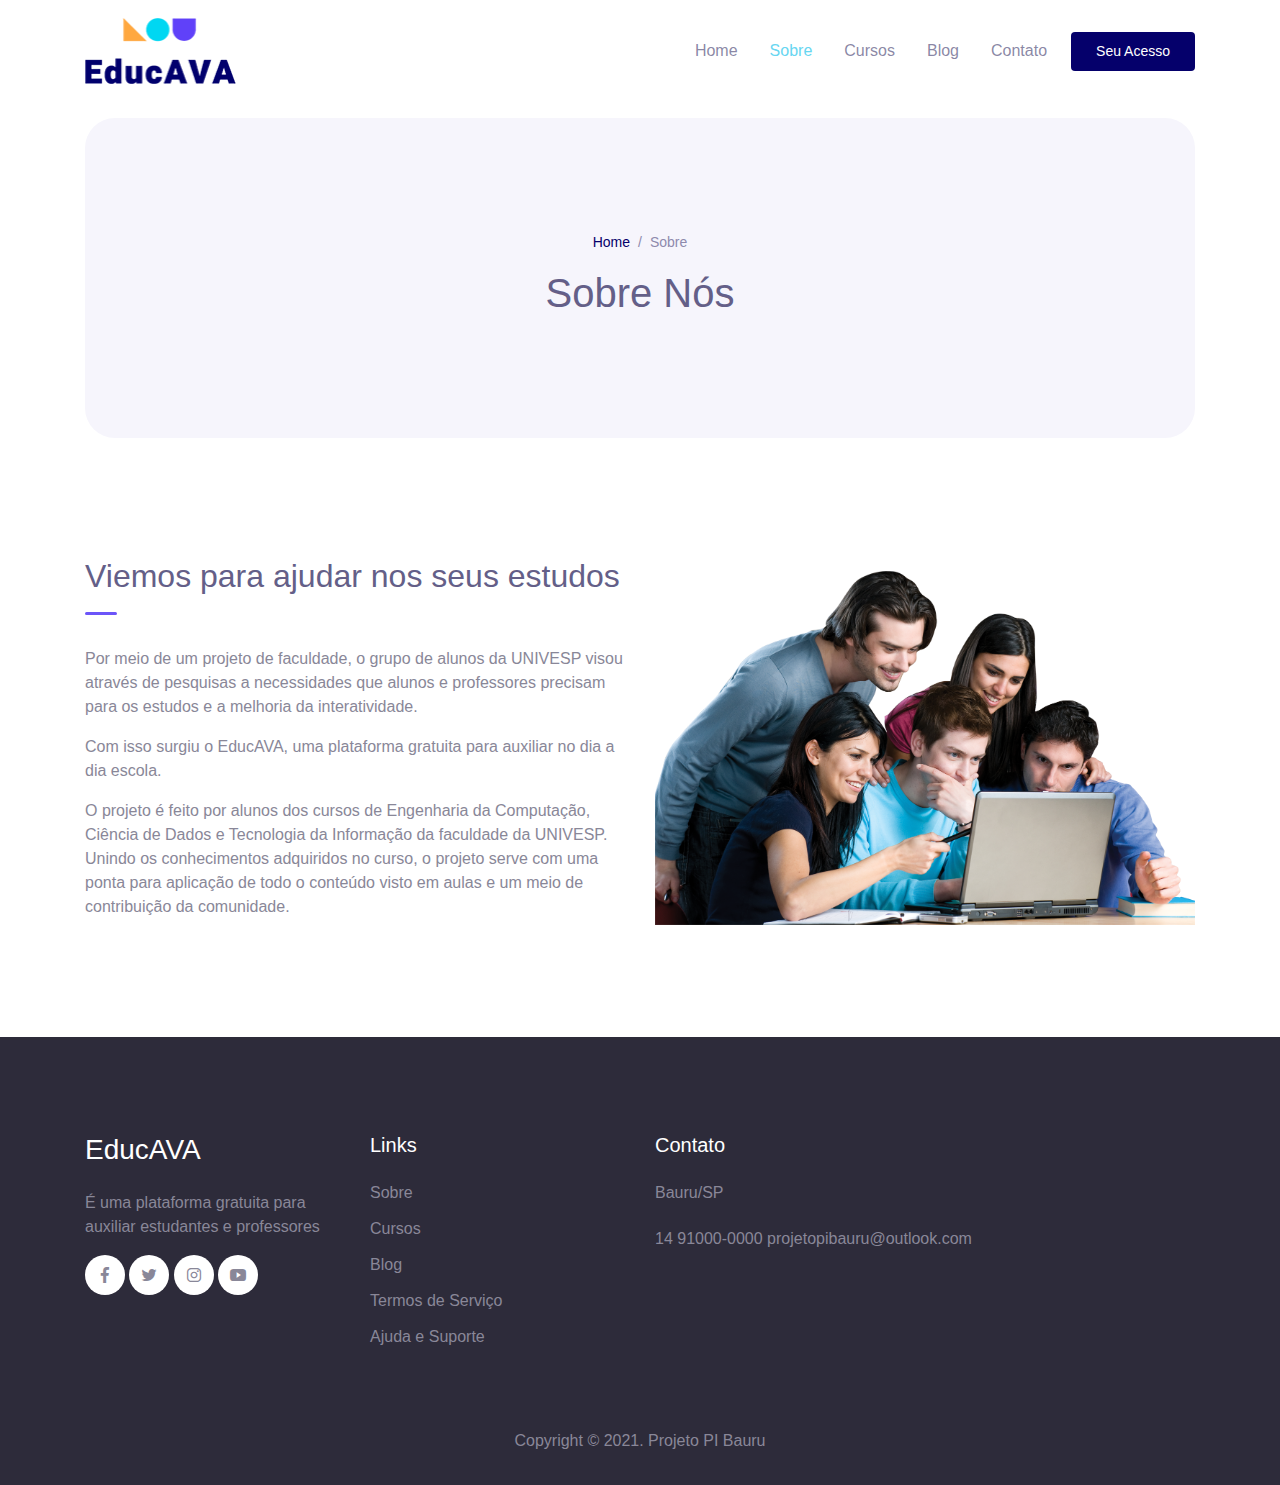
<file: about/about.html>
<!DOCTYPE html>
<html lang="en">
<head>
  <meta charset="UTF-8">
  <meta name="viewport" content="width=device-width, initial-scale=1.0">

  <meta http-equiv="X-UA-Compatible" content="ie=edge">

  <meta name="copyright" content="MACode ID, https://macodeid.com/">

  <title>EducAVA - Sobre Nós</title>

  <link rel="stylesheet" href="../assets/css/maicons.css">

  <link rel="stylesheet" href="../assets/css/bootstrap.css">

  <link rel="stylesheet" href="../assets/vendor/animate/animate.css">

  <link rel="stylesheet" href="../assets/css/theme.css">
</head>
<body>
  
  <!-- Back to top button -->
  <div class="back-to-top"></div>

  <header>
    <nav class="navbar navbar-expand-lg navbar-light bg-white sticky" data-offset="300">
      <div class="container">
        <a href="#" class="navbar-brand"><img src="../assets/img/novas/EducAVA_logo_low.png" alt="" width="151" height="67" class="img-fluid"/><span class="text-primary">&nbsp;</span></a>

        <button class="navbar-toggler" data-toggle="collapse" data-target="#navbarContent" aria-controls="navbarContent" aria-expanded="false" aria-label="Toggle navigation">
          <span class="navbar-toggler-icon"></span>
        </button>

        <div class="navbar-collapse collapsed" id="navbarContent">
          <ul class="navbar-nav ml-auto">
            <li class="nav-item">
              <a class="nav-link" href="../index/index.html">Home</a>
            </li>
            <li class="nav-item active">
              <a class="nav-link" href="../about/about.html">Sobre</a>
            </li>
            <li class="nav-item">
              <a class="nav-link" href="../service/service.html">Cursos</a>
            </li>
            <li class="nav-item">
              <a class="nav-link" href="../blog/blog.html">Blog</a>
            </li>
            <li class="nav-item">
              <a class="nav-link" href="../contact/contact.html">Contato</a>
            </li>
            <li class="nav-item">
              <a class="btn btn-primary ml-lg-2" href="#">Seu Acesso</a>
            </li>
          </ul>
        </div>

      </div>
    </nav>

    <div class="container">
      <div class="page-banner">
        <div class="row justify-content-center align-items-center h-100">
          <div class="col-md-6">
            <nav aria-label="Breadcrumb">
              <ul class="breadcrumb justify-content-center py-0 bg-transparent">
                <li class="breadcrumb-item"><a href="index.html">Home</a></li>
                <li class="breadcrumb-item active">Sobre</li>
              </ul>
            </nav>
            <h1 class="text-center">Sobre Nós</h1>
          </div>
        </div>
      </div>
    </div>
  </header>

  <div class="page-section">
    <div class="container">
      <div class="row align-items-center">
        <div class="col-lg-6 py-3">
          <h2 class="title-section">Viemos para ajudar nos seus estudos</h2>
          <div class="divider"></div>

          <p>Por meio de um projeto de faculdade, o grupo de alunos da UNIVESP visou através de pesquisas a necessidades que alunos e professores precisam para os estudos e a melhoria da interatividade.</p>
          <p>Com isso surgiu o EducAVA, uma plataforma gratuita para auxiliar no dia a dia escola.</p>
          <p>O projeto é feito por alunos dos cursos de Engenharia da Computação, Ciência de Dados e Tecnologia da Informação da faculdade da UNIVESP. Unindo os conhecimentos adquiridos no curso, o projeto serve com uma ponta para aplicação de todo o conteúdo visto em aulas e um meio de contribuição da comunidade.&nbsp;</p>
        </div>
        <div class="col-lg-6 py-3">
          <div class="img-fluid py-3 text-center">
            <img src="../assets/img/novas/estudantes2.png" alt="" class="img-fluid">
          </div>
        </div>
      </div>
    </div>
  </div>
<!-- .page-section --> <script src="../assets/js/jquery-3.5.1.min.js"></script>

<script src="../assets/js/bootstrap.bundle.min.js"></script>

<script src="../assets/js/google-maps.js"></script>

<script src="../assets/vendor/wow/wow.min.js"></script>

<script src="../assets/js/theme.js"></script>

<footer class="page-footer bg-image">
  <div class="container">
    <div class="row mb-5">
      <div class="col-lg-3 py-3">
        <h3>EducAVA</h3>
        <p>É uma plataforma gratuita para auxiliar estudantes e professores</p>
        <div class="social-media-button"> <a href="#"><span class="mai-logo-facebook-f"></span></a> <a href="#"><span class="mai-logo-twitter"></span></a> <a href="#"><span class="mai-logo-instagram"></span></a> <a href="#"><span class="mai-logo-youtube"></span></a> </div>
      </div>
      <div class="col-lg-3 py-3">
        <h5>Links</h5>
        <ul class="footer-menu">
          <li><a href="#">Sobre</a></li>
          <li><a href="#">Cursos</a></li>
          <li><a href="#">Blog&nbsp;</a></li>
          <li><a href="#">Termos de Serviço</a></li>
          <li><a href="#">Ajuda e Suporte</a></li>
        </ul>
      </div>
      <div class="py-3 col-lg-6">
        <h5>Contato</h5>
        <p>Bauru/SP&nbsp;</p>
        <a href="#" class="footer-link">14 91000-0000</a> <a href="#" class="footer-link">projetopibauru@outlook.com</a> </div>
    </div>
    <p class="text-center" id="copyright2">Copyright &copy; 2021. Projeto PI Bauru</p>
  </div>
</footer>
</body>
</html>
</file>
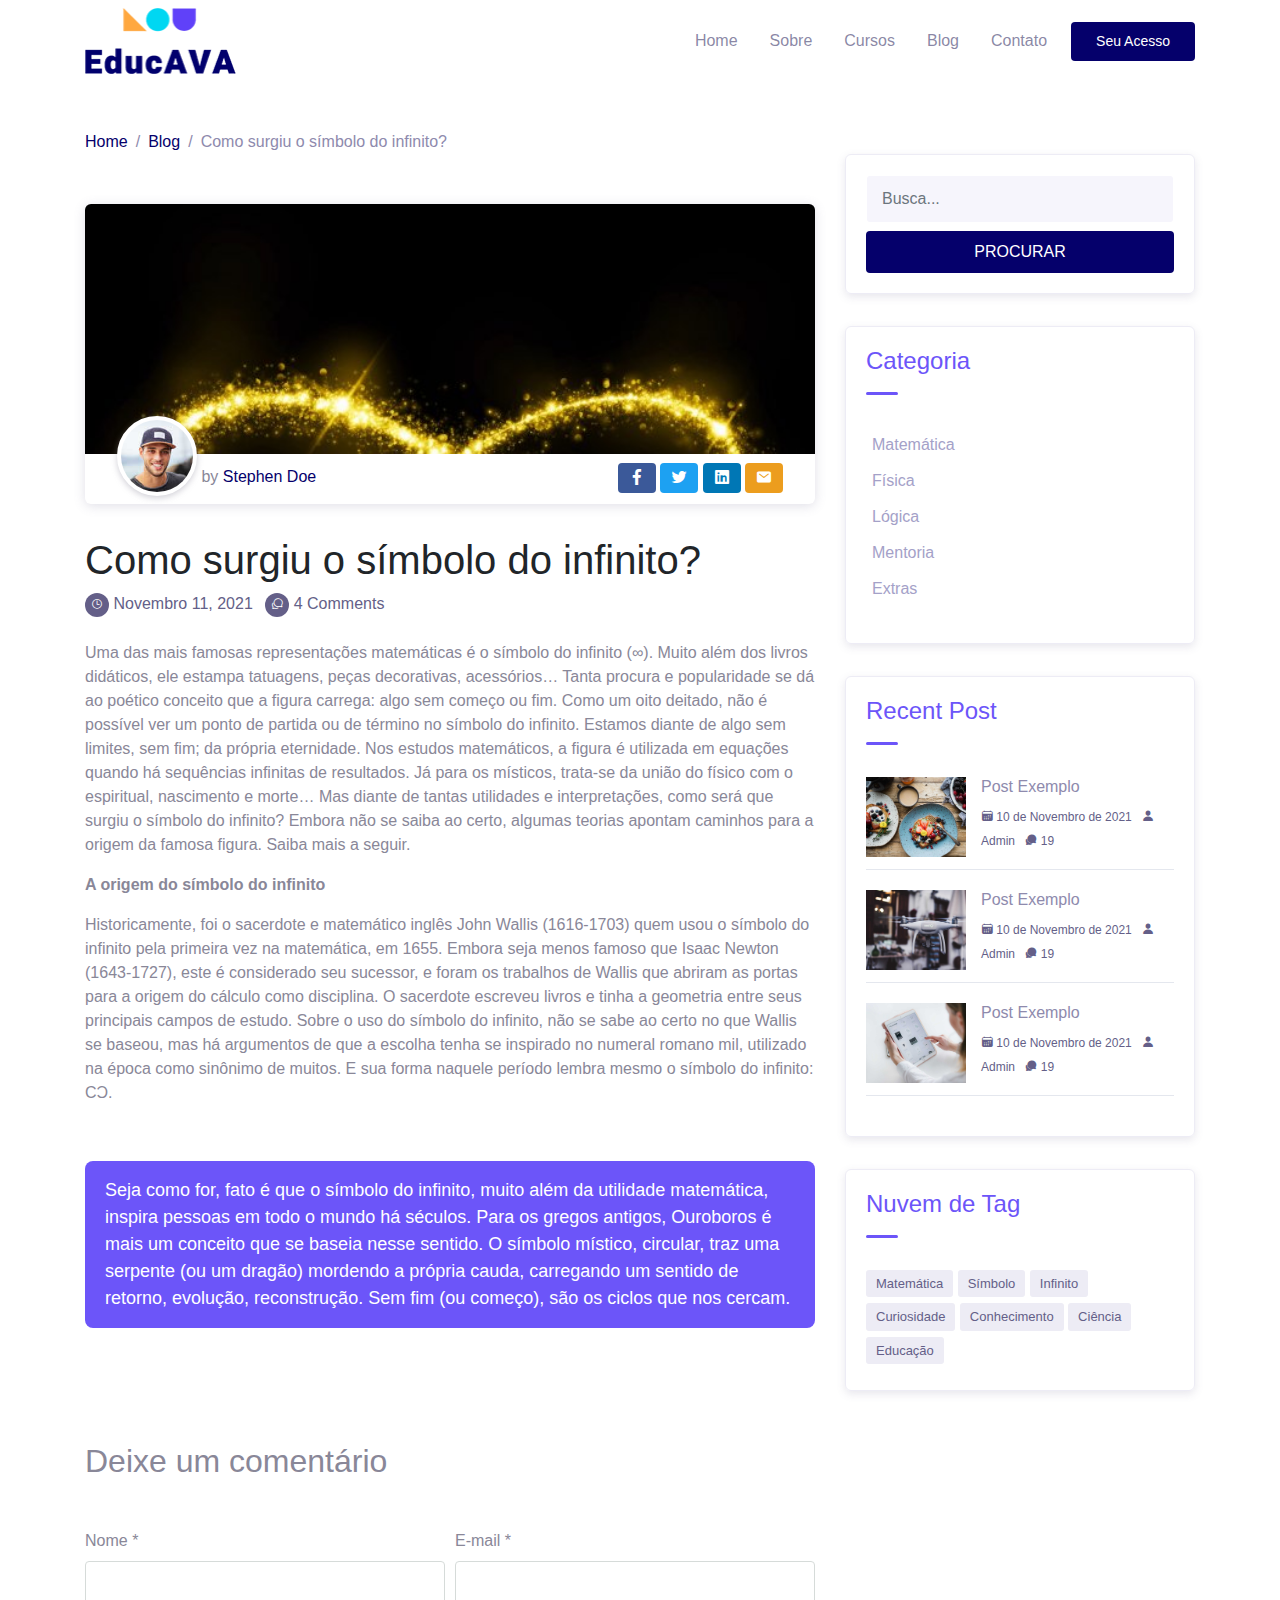
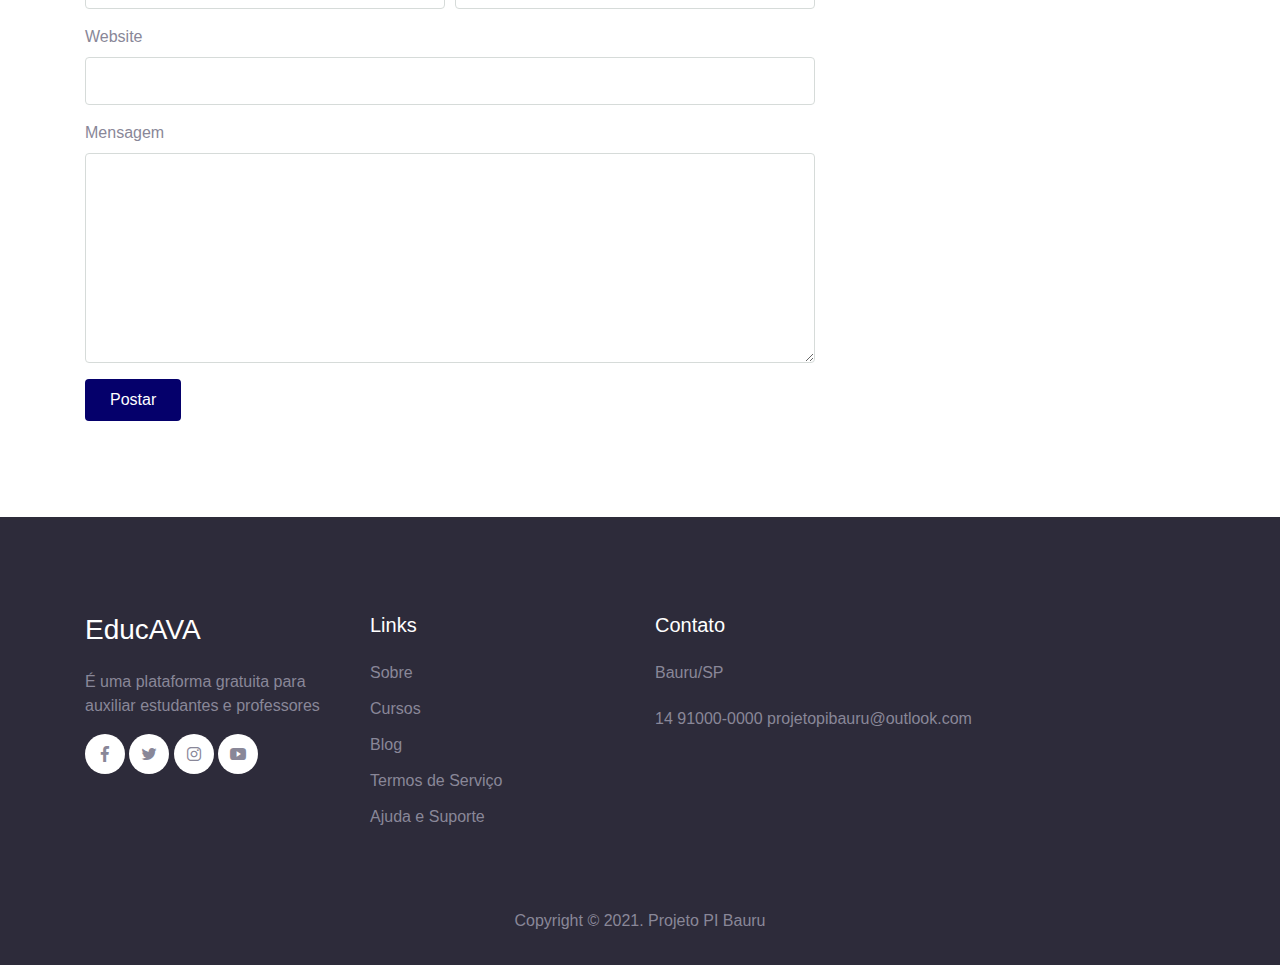
<file: blog-details/blog-details.html>
<!DOCTYPE html>
<html lang="en">
<head>
  <meta charset="UTF-8">
  <meta name="viewport" content="width=device-width, initial-scale=1.0">

  <meta http-equiv="X-UA-Compatible" content="ie=edge">

  <meta name="copyright" content="MACode ID, https://macodeid.com/">

  <title>SeoGram - SEO Agency Template</title>

  <link rel="stylesheet" href="../assets/css/maicons.css">

  <link rel="stylesheet" href="../assets/css/bootstrap.css">

  <link rel="stylesheet" href="../assets/vendor/animate/animate.css">

  <link rel="stylesheet" href="../assets/css/theme.css">
</head>
<body>

  <!-- Back to top button -->
  <div class="back-to-top"></div>
  
  <header>
    <nav class="navbar navbar-expand-lg navbar-light bg-white sticky" data-offset="300">
      <div class="container">
        <img src="../assets/img/novas/EducAVA_logo_low.png" alt="" width="151" height="67" class="img-fluid"/><a href="#" class="navbar-brand"><span class="text-primary">&nbsp;</span></a>

        <button class="navbar-toggler" data-toggle="collapse" data-target="#navbarContent" aria-controls="navbarContent" aria-expanded="false" aria-label="Toggle navigation">
          <span class="navbar-toggler-icon"></span>
        </button>

        <div class="navbar-collapse collapsed" id="navbarContent">
          <ul class="navbar-nav ml-auto">
            <li class="nav-item">
              <a class="nav-link" href="../index/index.html">Home</a>
            </li>
            <li class="nav-item">
              <a class="nav-link" href="../about/about.html">Sobre</a>
            </li>
            <li class="nav-item">
              <a class="nav-link" href="../service/service.html">Cursos</a>
            </li>
            <li class="nav-item">
              <a class="nav-link" href="../blog/blog.html">Blog</a>
            </li>
            <li class="nav-item">
              <a class="nav-link" href="../contact/contact.html">Contato</a>
            </li>
            <li class="nav-item">
              <a class="btn btn-primary ml-lg-2" href="#">Seu Acesso</a>
            </li>
          </ul>
        </div>

      </div>
    </nav>
  </header>

  <div class="page-section pt-5">
    <div class="container">
      <nav aria-label="Breadcrumb">
        <ul class="breadcrumb p-0 mb-0 bg-transparent">
          <li class="breadcrumb-item"><a href="index.html">Home</a></li>
          <li class="breadcrumb-item"><a href="blog.html">Blog</a></li>
          <li class="breadcrumb-item active">Como surgiu o símbolo do infinito?</li>
        </ul>
      </nav>
      
      <div class="row">
        <div class="col-lg-8">
          <div class="blog-single-wrap">
            <div class="header">
              <div class="post-thumb">
                <img src="../assets/img/novas/infinito.jpg" alt="" class="img-fluid">
              </div>
              <div class="meta-header">
                <div class="post-author">
                  <div class="avatar">
                    <img src="../assets/img/person/person_1.jpg" alt="">
                  </div>
                  by <a href="#">Stephen Doe</a>
                </div>

                <div class="post-sharer">
                  <a href="#" class="btn social-facebook"><span class="mai-logo-facebook-f"></span></a>
                  <a href="#" class="btn social-twitter"><span class="mai-logo-twitter"></span></a>
                  <a href="#" class="btn social-linkedin"><span class="mai-logo-linkedin"></span></a>
                  <a href="#" class="btn"><span class="mai-mail"></span></a>
                </div>
              </div>
            </div>
            <h1 class="post-title">Como surgiu o símbolo do infinito?</h1>
            <div class="post-meta">
              <div class="post-date">
                <span class="icon">
                  <span class="mai-time-outline"></span>
                </span> <a href="#">Novembro 11, 2021</a>
              </div>
              <div class="post-comment-count ml-2">
                <span class="icon">
                  <span class="mai-chatbubbles-outline"></span>
                </span> <a href="#">4 Comments</a>
              </div>
            </div>
            <div class="post-content">
              <p>Uma das mais famosas representações matemáticas é o símbolo do infinito (∞). Muito além dos livros didáticos, ele estampa tatuagens, peças decorativas, acessórios… Tanta procura e popularidade se dá ao poético conceito que a figura carrega: algo sem começo ou fim. Como um oito deitado, não é possível ver um ponto de partida ou de término no símbolo do infinito. Estamos diante de algo sem limites, sem fim; da própria eternidade. Nos estudos matemáticos, a figura é utilizada em equações quando há sequências infinitas de resultados. Já para os místicos, trata-se da união do físico com o espiritual, nascimento e morte… Mas diante de tantas utilidades e interpretações, como será que surgiu o símbolo do infinito? Embora não se saiba ao certo, algumas teorias apontam caminhos para a origem da famosa figura. Saiba mais a seguir.&nbsp;</p>
              <p><strong>A origem do símbolo do infinito </strong> </p>
              <p>Historicamente, foi o sacerdote e matemático inglês John Wallis (1616-1703) quem usou o símbolo do infinito pela primeira vez na matemática, em 1655. Embora seja menos famoso que Isaac Newton (1643-1727), este é considerado seu sucessor, e foram os trabalhos de Wallis que abriram as portas para a origem do cálculo como disciplina. O sacerdote escreveu livros e tinha a geometria entre seus principais campos de estudo. Sobre o uso do símbolo do infinito, não se sabe ao certo no que Wallis se baseou, mas há argumentos de que a escolha tenha se inspirado no numeral romano mil, utilizado na época como sinônimo de muitos. E sua forma naquele período lembra mesmo o símbolo do infinito: CƆ. &nbsp;</p>
              <p>&nbsp;</p>
<blockquote class="quote">Seja como for, fato é que o símbolo do infinito, muito além da utilidade matemática, inspira pessoas em todo o mundo há séculos. Para os gregos antigos, Ouroboros é mais um conceito que se baseia nesse sentido. O símbolo místico, circular, traz uma serpente (ou um dragão) mordendo a própria cauda, carregando um sentido de retorno, evolução, reconstrução. Sem fim (ou começo), são os ciclos que nos cercam.<br>
</blockquote>
</div>
          </div>

          <div class="comment-form-wrap pt-5">
            <h2 class="mb-5">Deixe um comentário</h2>
            <form action="#" class="">
              <div class="form-row form-group">
                <div class="col-md-6">
                  <label for="name">Nome *</label>
                  <input type="text" class="form-control" id="name">
                </div>
                <div class="col-md-6">
                  <label for="email">E-mail *</label>
                  <input type="email" class="form-control" id="email">
                </div>
              </div>
              <div class="form-group">
                <label for="website">Website</label>
                <input type="url" class="form-control" id="website">
              </div>
  
              <div class="form-group">
                <label for="message">Mensagem</label>
                <textarea name="msg" id="message" cols="30" rows="8" class="form-control"></textarea>
              </div>
              <div class="form-group">
                <input type="submit" value="Postar" class="btn btn-primary">
              </div>
  
            </form>
          </div>

        </div>
        <div class="col-lg-4">
          <div class="widget">
            <!-- Widget search -->
            <div class="widget-box">
              <form action="#" class="search-widget">
                <input type="text" class="form-control" placeholder="Busca...">
                <button type="submit" class="btn btn-primary btn-block">Procurar<br>
                </button>
              </form>
            </div>

            <!-- Widget Categories -->
            <div class="widget-box">
              <h4 class="widget-title">Categoria</h4>
              <div class="divider"></div>

              <ul class="categories">
                <li><a href="#">Matemática</a></li>
                <li><a href="#">Física</a></li>
                <li><a href="#">Lógica</a></li>
                <li><a href="#">Mentoria</a></li>
                <li><a href="#">Extras</a></li>
              </ul>
            </div>

            <!-- Widget recent post -->
            <div class="widget-box">
              <h4 class="widget-title">Recent Post</h4>
              <div class="divider"></div>

              <div class="blog-item">
                  <a class="post-thumb" href="">
                    <img src="../assets/img/blog/blog-1.jpg" alt="">
                  </a>
                  <div class="content">
                    <h6 class="post-title"><a href="#">Post Exemplo</a></h6>
                    <div class="meta">
                      <a href="#"><span class="mai-calendar"></span> 10 de Novembro de 2021</a>
                      <a href="#"><span class="mai-person"></span> Admin</a>
                      <a href="#"><span class="mai-chatbubbles"></span> 19</a>
                    </div>
                  </div>
              </div>

              <div class="blog-item">
                  <a class="post-thumb" href="">
                    <img src="../assets/img/blog/blog-2.jpg" alt="">
                  </a>
                  <div class="content">
                    <h6 class="post-title"><a href="#">Post Exemplo</a></h6>
                    <div class="meta">
                      <a href="#"><span class="mai-calendar"></span> 10 de Novembro de 2021</a>
                      <a href="#"><span class="mai-person"></span> Admin</a>
                      <a href="#"><span class="mai-chatbubbles"></span> 19</a>
                    </div>
                  </div>
              </div>

              <div class="blog-item">
                  <a class="post-thumb" href="">
                    <img src="../assets/img/blog/blog-3.jpg" alt="">
                  </a>
                  <div class="content">
                    <h6 class="post-title"><a href="#">Post Exemplo</a></h6>
                    <div class="meta">
                      <a href="#"><span class="mai-calendar"></span> 10 de Novembro de 2021</a>
                      <a href="#"><span class="mai-person"></span> Admin</a>
                      <a href="#"><span class="mai-chatbubbles"></span> 19</a>
                    </div>
                  </div>
              </div>

            </div>

            <!-- Widget Tag Cloud -->
            <div class="widget-box">
              <h4 class="widget-title">Nuvem de Tag</h4>
              <div class="divider"></div>

              <div class="tag-clouds">
                <a href="#" class="tag-cloud-link">Matemática</a>
                <a href="#" class="tag-cloud-link">Símbolo</a>
                <a href="#" class="tag-cloud-link">Infinito</a>
                <a href="#" class="tag-cloud-link">Curiosidade</a>
                <a href="#" class="tag-cloud-link">Conhecimento</a>
                <a href="#" class="tag-cloud-link">Ciência</a>
                <a href="#" class="tag-cloud-link">Educação</a>
              </div>
            </div>

          </div>
        </div>
      </div>

    </div>
  </div>
<script src="../assets/js/jquery-3.5.1.min.js"></script>

<script src="../assets/js/bootstrap.bundle.min.js"></script>

<script src="../assets/js/google-maps.js"></script>

<script src="../assets/vendor/wow/wow.min.js"></script>

<script src="../assets/js/theme.js"></script>

<footer class="page-footer bg-image">
  <div class="container">
    <div class="row mb-5">
      <div class="col-lg-3 py-3">
        <h3>EducAVA</h3>
        <p>É uma plataforma gratuita para auxiliar estudantes e professores</p>
        <div class="social-media-button"> <a href="#"><span class="mai-logo-facebook-f"></span></a> <a href="#"><span class="mai-logo-twitter"></span></a> <a href="#"><span class="mai-logo-instagram"></span></a> <a href="#"><span class="mai-logo-youtube"></span></a></div>
      </div>
      <div class="col-lg-3 py-3">
        <h5>Links</h5>
        <ul class="footer-menu">
          <li><a href="#">Sobre</a></li>
          <li><a href="#">Cursos</a></li>
          <li><a href="#">Blog&nbsp;</a></li>
          <li><a href="#">Termos de Serviço</a></li>
          <li><a href="#">Ajuda e Suporte</a></li>
        </ul>
      </div>
      <div class="py-3 col-lg-6">
        <h5>Contato</h5>
        <p>Bauru/SP&nbsp;</p>
        <a href="#" class="footer-link">14 91000-0000</a> <a href="#" class="footer-link">projetopibauru@outlook.com</a></div>
    </div>
    <p class="text-center" id="copyright2">Copyright &copy; 2021. Projeto PI Bauru</p>
  </div>
</footer>
</body>
</html>
</file>
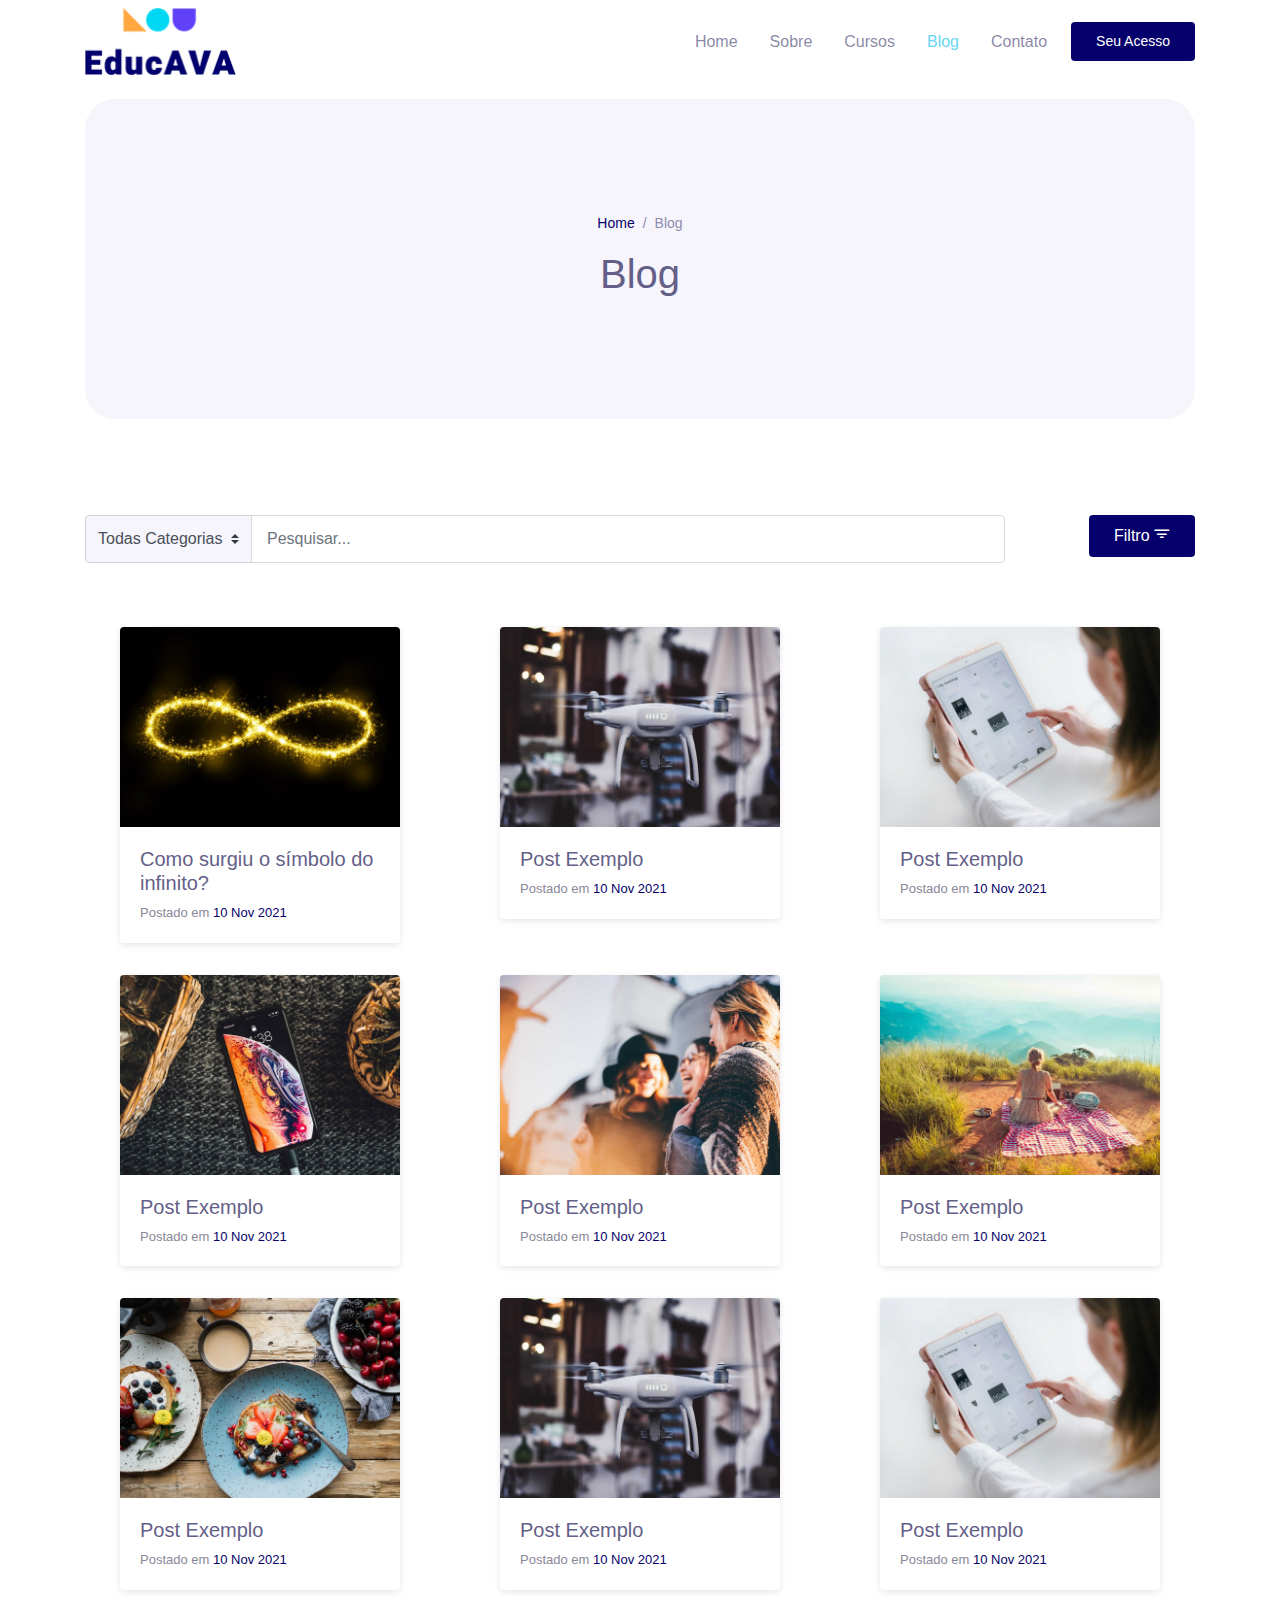
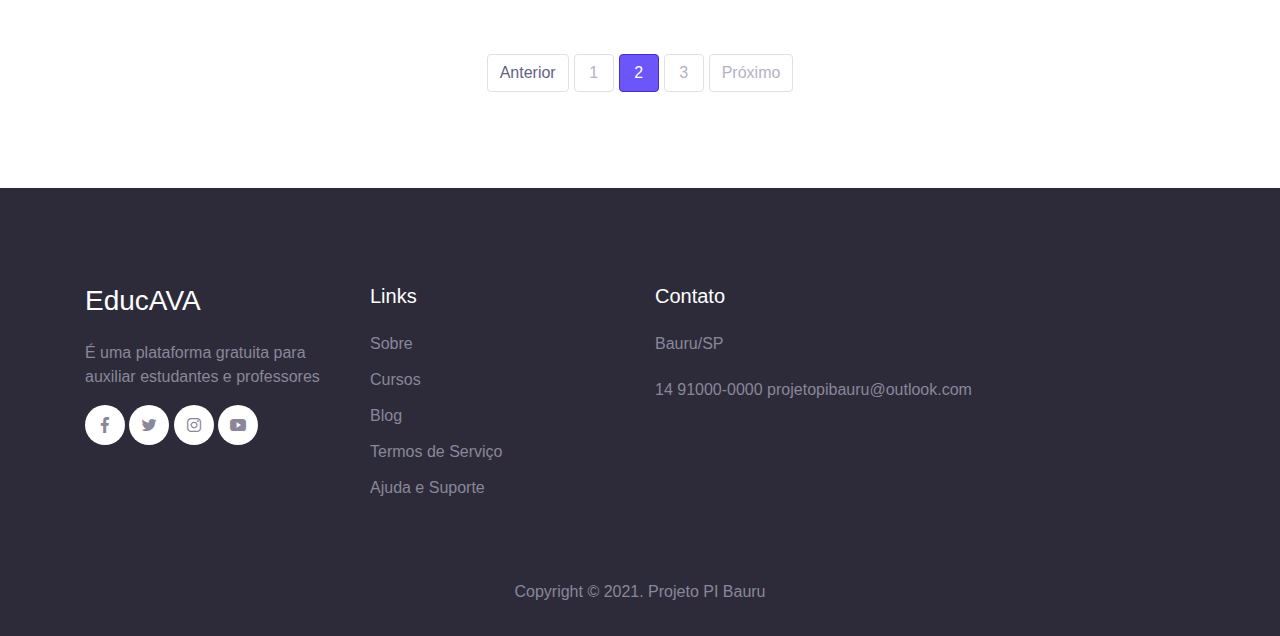
<file: blog/blog.html>
<!DOCTYPE html>
<html lang="en">
<head>
  <meta charset="UTF-8">
  <meta name="viewport" content="width=device-width, initial-scale=1.0">

  <meta http-equiv="X-UA-Compatible" content="ie=edge">

  <meta name="copyright" content="MACode ID, https://macodeid.com/">

  <title>SeoGram - SEO Agency Template</title>

  <link rel="stylesheet" href="../assets/css/maicons.css">

  <link rel="stylesheet" href="../assets/css/bootstrap.css">

  <link rel="stylesheet" href="../assets/vendor/animate/animate.css">

  <link rel="stylesheet" href="../assets/css/theme.css">
</head>
<body>

  <!-- Back to top button -->
  <div class="back-to-top"></div>
  
  <header>
    <nav class="navbar navbar-expand-lg navbar-light bg-white sticky" data-offset="500">
      <div class="container">
        <img src="../assets/img/novas/EducAVA_logo_low.png" width="151" height="67" alt=""/><a href="#" class="navbar-brand"><span class="text-primary">&nbsp;</span></a>

        <button class="navbar-toggler" data-toggle="collapse" data-target="#navbarContent" aria-controls="navbarContent" aria-expanded="false" aria-label="Toggle navigation">
          <span class="navbar-toggler-icon"></span>
        </button>

        <div class="navbar-collapse collapsed" id="navbarContent">
          <ul class="navbar-nav ml-auto">
            <li class="nav-item">
              <a class="nav-link" href="../index/index.html">Home</a>
            </li>
            <li class="nav-item">
              <a class="nav-link" href="../about/about.html">Sobre</a>
            </li>
            <li class="nav-item">
              <a class="nav-link" href="../service/service.html">Cursos</a>
            </li>
            <li class="nav-ite active">
              <a class="nav-link" href="../blog/blog.html">Blog</a>
            </li>
            <li class="nav-item">
              <a class="nav-link" href="../contact/contact.html">Contato</a>
            </li>
            <li class="nav-item">
              <a class="btn btn-primary ml-lg-2" href="#">Seu Acesso</a>
            </li>
          </ul>
        </div>

      </div>
    </nav>

    <div class="container">
      <div class="page-banner">
        <div class="row justify-content-center align-items-center h-100">
          <div class="col-md-6">
            <nav aria-label="Breadcrumb">
              <ul class="breadcrumb justify-content-center py-0 bg-transparent">
                <li class="breadcrumb-item"><a href="index.html">Home</a></li>
                <li class="breadcrumb-item active">Blog</li>
              </ul>
            </nav>
            <h1 class="text-center">Blog</h1>
          </div>
        </div>
      </div>
    </div>
  </header>

  <div class="page-section">
    <div class="container">
      <div class="row">
        <div class="col-sm-10">
          <form action="#" class="form-search-blog">
            <div class="input-group">
              <div class="input-group-prepend">
                <select id="categories" class="custom-select bg-light">
                  <option>Todas Categorias</option>
                  <option value="travel">Matemática</option>
                  <option value="lifestyle">Física</option>
                  <option value="healthy">Lógica</option>
                  <option value="food">Mentoria</option>
                </select>
              </div>
              <input type="text" class="form-control" placeholder="Pesquisar...">
            </div>
          </form>
        </div>
        <div class="col-sm-2 text-sm-right">
          <button class="btn btn-secondary">Filtro <span class="mai-filter"></span></button>
        </div>
      </div>

      <div class="row my-5">
        <div class="col-lg-4 py-3">
          <div class="card-blog">
            <div class="header">
              <div class="post-thumb">
                <img src="../assets/img/novas/infinito.jpg" alt="" class="img-fluid">
              </div>
            </div>
            <div class="body">
              <h5 class="post-title"><a href="blog-details.html">Como surgiu o símbolo do infinito?</a></h5>
              <div class="post-date">Postado em <a href="#">10 Nov 2021</a></div>
            </div>
          </div>
        </div>
        
        <div class="col-lg-4 py-3">
          <div class="card-blog">
            <div class="header">
              <div class="post-thumb">
                <img src="../assets/img/blog/blog-2.jpg" alt="">
              </div>
            </div>
            <div class="body">
              <h5 class="post-title"><a href="blog-details.html">Post Exemplo</a></h5>
              <div class="post-date">Postado em <a href="#">10 Nov 2021</a></div>
            </div>
          </div>
        </div>

        <div class="col-lg-4 py-3">
          <div class="card-blog">
            <div class="header">
              <div class="post-thumb">
                <img src="../assets/img/blog/blog-3.jpg" alt="">
              </div>
            </div>
            <div class="body">
              <h5 class="post-title"><a href="blog-details.html">Post Exemplo</a></h5>
              <div class="post-date">Postado em <a href="#">10 Nov 2021</a></div>
            </div>
          </div>
        </div>

        <div class="col-lg-4 py-3">
          <div class="card-blog">
            <div class="header">
              <div class="post-thumb">
                <img src="../assets/img/blog/blog-4.jpg" alt="">
              </div>
            </div>
            <div class="body">
              <h5 class="post-title"><a href="blog-details.html">Post Exemplo</a></h5>
              <div class="post-date">Postado em <a href="#">10 Nov 2021</a></div>
            </div>
          </div>
        </div>
        
        <div class="col-lg-4 py-3">
          <div class="card-blog">
            <div class="header">
              <div class="post-thumb">
                <img src="../assets/img/blog/blog-5.jpg" alt="">
              </div>
            </div>
            <div class="body">
              <h5 class="post-title"><a href="blog-details.html">Post Exemplo</a></h5>
              <div class="post-date">Postado em <a href="#">10 Nov 2021</a></div>
            </div>
          </div>
        </div>

        <div class="col-lg-4 py-3">
          <div class="card-blog">
            <div class="header">
              <div class="post-thumb">
                <img src="../assets/img/blog/blog-6.jpg" alt="">
              </div>
            </div>
            <div class="body">
              <h5 class="post-title"><a href="blog-details.html">Post Exemplo</a></h5>
              <div class="post-date">Postado em <a href="#">10 Nov 2021</a></div>
            </div>
          </div>
        </div>

        <div class="col-lg-4 py-3">
          <div class="card-blog">
            <div class="header">
              <div class="post-thumb">
                <img src="../assets/img/blog/blog-1.jpg" alt="">
              </div>
            </div>
            <div class="body">
              <h5 class="post-title"><a href="blog-details.html">Post Exemplo</a></h5>
              <div class="post-date">Postado em <a href="#">10 Nov 2021</a></div>
            </div>
          </div>
        </div>
        
        <div class="col-lg-4 py-3">
          <div class="card-blog">
            <div class="header">
              <div class="post-thumb">
                <img src="../assets/img/blog/blog-2.jpg" alt="">
              </div>
            </div>
            <div class="body">
              <h5 class="post-title"><a href="blog-details.html">Post Exemplo</a></h5>
              <div class="post-date">Postado em <a href="#">10 Nov 2021</a></div>
            </div>
          </div>
        </div>

        <div class="col-lg-4 py-3">
          <div class="card-blog">
            <div class="header">
              <div class="post-thumb">
                <img src="../assets/img/blog/blog-3.jpg" alt="">
              </div>
            </div>
            <div class="body">
              <h5 class="post-title"><a href="blog-details.html">Post Exemplo</a></h5>
              <div class="post-date">Postado em <a href="#">10 Nov 2021</a></div>
            </div>
          </div>
        </div>

      </div>

      <nav aria-label="Page Navigation">
        <ul class="pagination justify-content-center">
          <li class="page-item disabled">
            <a class="page-link" href="#" tabindex="-1" aria-disabled="true">Anterior</a>
          </li>
          <li class="page-item"><a class="page-link" href="#">1</a></li>
          <li class="page-item active" aria-current="page">
            <a class="page-link" href="#">2 <span class="sr-only">(current)</span></a>
          </li>
          <li class="page-item"><a class="page-link" href="#">3</a></li>
          <li class="page-item">
            <a class="page-link" href="#">Próximo</a>
          </li>
        </ul>
      </nav>

    </div>
  </div>
<footer class="page-footer bg-image">
  <div class="container">
      <div class="row mb-5">
        <div class="col-lg-3 py-3">
          <h3>EducAVA</h3>
          <p>É uma plataforma gratuita para auxiliar estudantes e professores</p>
          <div class="social-media-button"> <a href="#"><span class="mai-logo-facebook-f"></span></a> <a href="#"><span class="mai-logo-twitter"></span></a> <a href="#"><span class="mai-logo-instagram"></span></a> <a href="#"><span class="mai-logo-youtube"></span></a></div>
        </div>
        <div class="col-lg-3 py-3">
          <h5>Links</h5>
          <ul class="footer-menu">
            <li><a href="#">Sobre</a></li>
            <li><a href="#">Cursos</a></li>
            <li><a href="#">Blog&nbsp;</a></li>
            <li><a href="#">Termos de Serviço</a></li>
            <li><a href="#">Ajuda e Suporte</a></li>
          </ul>
        </div>
        <div class="py-3 col-lg-6">
          <h5>Contato</h5>
          <p>Bauru/SP&nbsp;</p>
          <a href="#" class="footer-link">14 91000-0000</a> <a href="#" class="footer-link">projetopibauru@outlook.com</a></div>
      </div>
      <p class="text-center" id="copyright2">Copyright &copy; 2021. Projeto PI Bauru</p>
    </div>
  </footer>
<script src="../assets/js/jquery-3.5.1.min.js"></script>

<script src="../assets/js/bootstrap.bundle.min.js"></script>

<script src="../assets/js/google-maps.js"></script>

<script src="../assets/vendor/wow/wow.min.js"></script>

<script src="../assets/js/theme.js"></script>

</body>
</html>
</file>
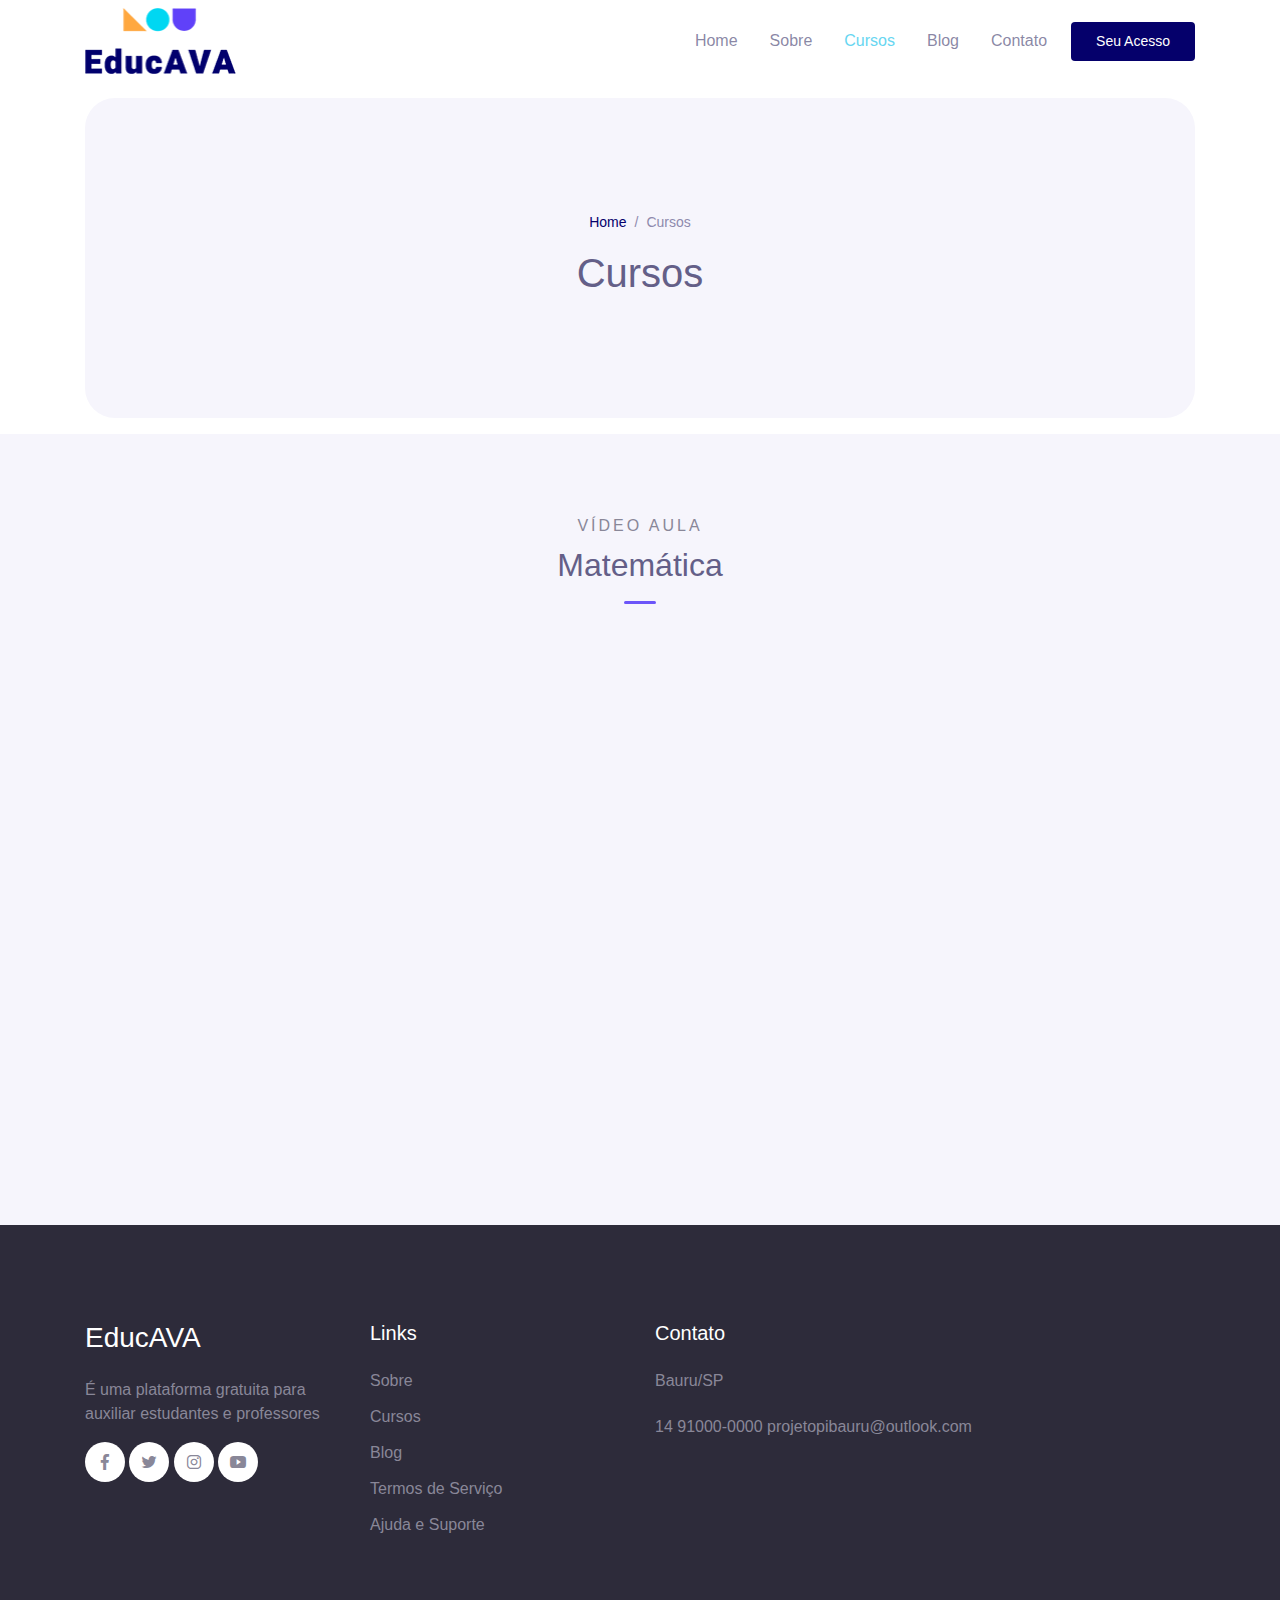
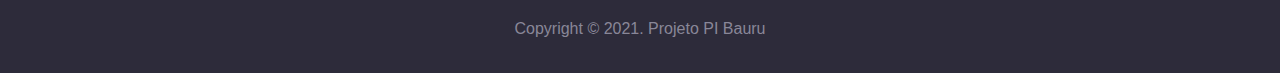
<file: service/service.html>
<!DOCTYPE html>
<html lang="en">
<head>
  <meta charset="UTF-8">
  <meta name="viewport" content="width=device-width, initial-scale=1.0">

  <meta http-equiv="X-UA-Compatible" content="ie=edge">

  <meta name="copyright" content="MACode ID, https://macodeid.com/">

  <title>EducAVA - Cursos</title>

  <link rel="stylesheet" href="../assets/css/maicons.css">

  <link rel="stylesheet" href="../assets/css/bootstrap.css">

  <link rel="stylesheet" href="../assets/vendor/animate/animate.css">

  <link rel="stylesheet" href="../assets/css/theme.css">
</head>
<body>

  <!-- Back to top button -->
  <div class="back-to-top"></div>
  
  <header>
    <nav class="navbar navbar-expand-lg navbar-light bg-white sticky" data-offset="500">
      <div class="container">
        <img src="../assets/img/novas/EducAVA_logo_low.png" alt="" width="151" height="67" class="img-fluid"/><a href="#" class="navbar-brand"><span class="text-primary">&nbsp;</span></a>

        <button class="navbar-toggler" data-toggle="collapse" data-target="#navbarContent" aria-controls="navbarContent" aria-expanded="false" aria-label="Toggle navigation">
          <span class="navbar-toggler-icon"></span>
        </button>

        <div class="navbar-collapse collapsed" id="navbarContent">
          <ul class="navbar-nav ml-auto">
            <li class="nav-item">
              <a class="nav-link" href="../index/index.html">Home</a>
            </li>
            <li class="nav-item">
              <a class="nav-link" href="../about/about.html">Sobre</a>
            </li>
            <li class="nav-item active">
              <a class="nav-link" href="../service/service.html">Cursos</a>
            </li>
            <li class="nav-item">
              <a class="nav-link" href="../blog/blog.html">Blog</a>
            </li>
            <li class="nav-item">
              <a class="nav-link" href="../contact/contact.html">Contato</a>
            </li>
            <li class="nav-item">
              <a class="btn btn-primary ml-lg-2" href="#">Seu Acesso</a>
            </li>
          </ul>
        </div>

      </div>
    </nav>

    <div class="container">
      <div class="page-banner">
        <div class="row justify-content-center align-items-center h-100">
          <div class="col-md-6">
            <nav aria-label="Breadcrumb">
              <ul class="breadcrumb justify-content-center py-0 bg-transparent">
                <li class="breadcrumb-item"><a href="index.html">Home</a></li>
                <li class="breadcrumb-item active">Cursos</li>
              </ul>
            </nav>
            <h1 class="text-center">Cursos</h1>
          </div>
        </div>
      </div>
    </div>
  </header>
<!-- .page-section -->

  <div class="page-section bg-light">
    <div class="container">
      <div class="text-center">
        <div class="subhead">Vídeo Aula</div>
        <h2 class="title-section">Matemática</h2>
        <div class="divider mx-auto"></div>
<iframe width="892" height="502" src="https://www.youtube.com/embed/kRbtTfM79Ls?list=PLxI8Can9yAHfkC-n82rUOWb-A6LYi7U4a" title="YouTube video player" frameborder="0" allow="accelerometer; autoplay; clipboard-write; encrypted-media; gyroscope; picture-in-picture" allowfullscreen></iframe>
</div>
    </div> <!-- .container -->
  </div>
<!-- .page-section --> <script src="../assets/js/jquery-3.5.1.min.js"></script>

<script src="../assets/js/bootstrap.bundle.min.js"></script>

<script src="../assets/js/google-maps.js"></script>

<script src="../assets/vendor/wow/wow.min.js"></script>

<script src="../assets/js/theme.js"></script>

<footer class="page-footer bg-image">
  <div class="container">
    <div class="row mb-5">
      <div class="col-lg-3 py-3">
        <h3>EducAVA</h3>
        <p>É uma plataforma gratuita para auxiliar estudantes e professores</p>
        <div class="social-media-button"> <a href="#"><span class="mai-logo-facebook-f"></span></a> <a href="#"><span class="mai-logo-twitter"></span></a> <a href="#"><span class="mai-logo-instagram"></span></a> <a href="#"><span class="mai-logo-youtube"></span></a> </div>
      </div>
      <div class="col-lg-3 py-3">
        <h5>Links</h5>
        <ul class="footer-menu">
          <li><a href="#">Sobre</a></li>
          <li><a href="#">Cursos</a></li>
          <li><a href="#">Blog&nbsp;</a></li>
          <li><a href="#">Termos de Serviço</a></li>
          <li><a href="#">Ajuda e Suporte</a></li>
        </ul>
      </div>
      <div class="py-3 col-lg-6">
        <h5>Contato</h5>
        <p>Bauru/SP&nbsp;</p>
        <a href="#" class="footer-link">14 91000-0000</a> <a href="#" class="footer-link">projetopibauru@outlook.com</a> </div>
    </div>
    <p class="text-center" id="copyright2">Copyright &copy; 2021. Projeto PI Bauru</p>
  </div>
</footer>
</body>
</html>
</file>
<file: assets/css/maicons.css>
@font-face {
  font-family: 'maicons';
  src:  url('../fonts/maicons.eot?c9nlkl');
  src:  url('../fonts/maicons.eot?c9nlkl#iefix') format('embedded-opentype'),
    url('../fonts/maicons.ttf?c9nlkl') format('truetype'),
    url('../fonts/maicons.woff?c9nlkl') format('woff'),
    url('../fonts/maicons.svg?c9nlkl#maicons') format('svg');
  font-weight: normal;
  font-style: normal;
  font-display: block;
}

[class^="mai-"], [class*=" mai-"] {
  /* use !important to prevent issues with browser extensions that change fonts */
  font-family: 'maicons' !important;
  speak: none;
  font-style: normal;
  font-weight: normal;
  font-variant: normal;
  text-transform: none;
  line-height: 1;

  /* Better Font Rendering =========== */
  -webkit-font-smoothing: antialiased;
  -moz-osx-font-smoothing: grayscale;
}

.mai-add:before {
  content: "\e900";
}
.mai-add-circle:before {
  content: "\e901";
}
.mai-add-circle-outline:before {
  content: "\e902";
}
.mai-airplane:before {
  content: "\e903";
}
.mai-airplane-outline:before {
  content: "\e904";
}
.mai-alarm:before {
  content: "\e905";
}
.mai-alarm-outline:before {
  content: "\e906";
}
.mai-albums:before {
  content: "\e907";
}
.mai-albums-outline:before {
  content: "\e908";
}
.mai-alert:before {
  content: "\e909";
}
.mai-alert-circle:before {
  content: "\e90a";
}
.mai-alert-circle-outline:before {
  content: "\e90b";
}
.mai-analytics:before {
  content: "\e90c";
}
.mai-analytics-outline:before {
  content: "\e90d";
}
.mai-aperture:before {
  content: "\e90e";
}
.mai-aperture-outline:before {
  content: "\e90f";
}
.mai-apps:before {
  content: "\e910";
}
.mai-apps-outline:before {
  content: "\e911";
}
.mai-archive:before {
  content: "\e912";
}
.mai-archive-outline:before {
  content: "\e913";
}
.mai-arrow-back:before {
  content: "\e914";
}
.mai-arrow-back-circle:before {
  content: "\e915";
}
.mai-arrow-back-circle-outline:before {
  content: "\e916";
}
.mai-arrow-down:before {
  content: "\e917";
}
.mai-arrow-down-circle:before {
  content: "\e918";
}
.mai-arrow-down-circle-outline:before {
  content: "\e919";
}
.mai-arrow-forward:before {
  content: "\e91a";
}
.mai-arrow-forward-circle:before {
  content: "\e91b";
}
.mai-arrow-forward-circle-outline:before {
  content: "\e91c";
}
.mai-arrow-redo:before {
  content: "\e91d";
}
.mai-arrow-redo-circle:before {
  content: "\e91e";
}
.mai-arrow-redo-circle-outline:before {
  content: "\e91f";
}
.mai-arrow-redo-outline:before {
  content: "\e920";
}
.mai-arrow-undo:before {
  content: "\e921";
}
.mai-arrow-undo-circle:before {
  content: "\e922";
}
.mai-arrow-undo-circle-outline:before {
  content: "\e923";
}
.mai-arrow-undo-outline:before {
  content: "\e924";
}
.mai-arrow-up:before {
  content: "\e925";
}
.mai-arrow-up-circle:before {
  content: "\e926";
}
.mai-arrow-up-circle-outline:before {
  content: "\e927";
}
.mai-at:before {
  content: "\e928";
}
.mai-at-circle:before {
  content: "\e929";
}
.mai-at-circle-outline:before {
  content: "\e92a";
}
.mai-attach:before {
  content: "\e92b";
}
.mai-attach-outline:before {
  content: "\e92c";
}
.mai-backspace:before {
  content: "\e92d";
}
.mai-backspace-outline:before {
  content: "\e92e";
}
.mai-bandage:before {
  content: "\e92f";
}
.mai-bandage-outline:before {
  content: "\e930";
}
.mai-bar-chart:before {
  content: "\e932";
}
.mai-bar-chart-outline:before {
  content: "\e933";
}
.mai-barbell:before {
  content: "\e931";
}
.mai-barcode:before {
  content: "\e934";
}
.mai-barcode-outline:before {
  content: "\e935";
}
.mai-baseball:before {
  content: "\e936";
}
.mai-baseball-outline:before {
  content: "\e937";
}
.mai-basket:before {
  content: "\e938";
}
.mai-basket-outline:before {
  content: "\e93b";
}
.mai-basketball:before {
  content: "\e939";
}
.mai-basketball-outline:before {
  content: "\e93a";
}
.mai-battery-charging:before {
  content: "\e93c";
}
.mai-battery-dead:before {
  content: "\e93d";
}
.mai-battery-full:before {
  content: "\e93e";
}
.mai-battery-half:before {
  content: "\e93f";
}
.mai-beaker:before {
  content: "\e940";
}
.mai-beaker-outline:before {
  content: "\e941";
}
.mai-bed:before {
  content: "\e942";
}
.mai-bed-outline:before {
  content: "\e943";
}
.mai-beer:before {
  content: "\e944";
}
.mai-beer-outline:before {
  content: "\e945";
}
.mai-bicycle:before {
  content: "\e946";
}
.mai-bluetooth:before {
  content: "\e947";
}
.mai-boat:before {
  content: "\e948";
}
.mai-boat-outline:before {
  content: "\e949";
}
.mai-body:before {
  content: "\e94a";
}
.mai-body-outline:before {
  content: "\e94b";
}
.mai-bonfire:before {
  content: "\e94c";
}
.mai-bonfire-outline:before {
  content: "\e94d";
}
.mai-book:before {
  content: "\e94e";
}
.mai-book-outline:before {
  content: "\e953";
}
.mai-bookmark:before {
  content: "\e94f";
}
.mai-bookmark-outline:before {
  content: "\e950";
}
.mai-bookmarks:before {
  content: "\e951";
}
.mai-bookmarks-outline:before {
  content: "\e952";
}
.mai-briefcase:before {
  content: "\e954";
}
.mai-briefcase-outline:before {
  content: "\e955";
}
.mai-browsers:before {
  content: "\e956";
}
.mai-browsers-outline:before {
  content: "\e957";
}
.mai-brush:before {
  content: "\e958";
}
.mai-brush-outline:before {
  content: "\e959";
}
.mai-bug:before {
  content: "\e95a";
}
.mai-bug-outline:before {
  content: "\e95b";
}
.mai-build:before {
  content: "\e95c";
}
.mai-build-outline:before {
  content: "\e95d";
}
.mai-bulb:before {
  content: "\e95e";
}
.mai-bulb-outline:before {
  content: "\e95f";
}
.mai-bus:before {
  content: "\e960";
}
.mai-bus-outline:before {
  content: "\e963";
}
.mai-business:before {
  content: "\e961";
}
.mai-business-outline:before {
  content: "\e962";
}
.mai-cafe:before {
  content: "\e964";
}
.mai-cafe-outline:before {
  content: "\e965";
}
.mai-calculator:before {
  content: "\e966";
}
.mai-calculator-outline:before {
  content: "\e967";
}
.mai-calendar:before {
  content: "\e968";
}
.mai-calendar-outline:before {
  content: "\e969";
}
.mai-call:before {
  content: "\e96a";
}
.mai-call-outline:before {
  content: "\e96b";
}
.mai-camera:before {
  content: "\e96c";
}
.mai-camera-outline:before {
  content: "\e96d";
}
.mai-camera-reverse:before {
  content: "\e96e";
}
.mai-camera-reverse-outline:before {
  content: "\e96f";
}
.mai-car:before {
  content: "\e970";
}
.mai-car-outline:before {
  content: "\e97f";
}
.mai-car-sport:before {
  content: "\e980";
}
.mai-car-sport-outline:before {
  content: "\e981";
}
.mai-card:before {
  content: "\e971";
}
.mai-card-outline:before {
  content: "\e972";
}
.mai-caret-back:before {
  content: "\e973";
}
.mai-caret-back-circle:before {
  content: "\e974";
}
.mai-caret-back-circle-outline:before {
  content: "\e975";
}
.mai-caret-down:before {
  content: "\e976";
}
.mai-caret-down-circle:before {
  content: "\e977";
}
.mai-caret-down-circle-outline:before {
  content: "\e978";
}
.mai-caret-forward:before {
  content: "\e979";
}
.mai-caret-forward-circle:before {
  content: "\e97a";
}
.mai-caret-forward-circle-outline:before {
  content: "\e97b";
}
.mai-caret-up:before {
  content: "\e97c";
}
.mai-caret-up-circle:before {
  content: "\e97d";
}
.mai-caret-up-circle-outline:before {
  content: "\e97e";
}
.mai-cart:before {
  content: "\e982";
}
.mai-cart-outline:before {
  content: "\e983";
}
.mai-cash:before {
  content: "\e984";
}
.mai-cash-outline:before {
  content: "\e985";
}
.mai-chatbox:before {
  content: "\e986";
}
.mai-chatbox-ellipses:before {
  content: "\e987";
}
.mai-chatbox-ellipses-outline:before {
  content: "\e988";
}
.mai-chatbox-outline:before {
  content: "\e989";
}
.mai-chatbubble:before {
  content: "\e98a";
}
.mai-chatbubble-ellipses:before {
  content: "\e98b";
}
.mai-chatbubble-ellipses-outline:before {
  content: "\e98c";
}
.mai-chatbubble-outline:before {
  content: "\e98d";
}
.mai-chatbubbles:before {
  content: "\e98e";
}
.mai-chatbubbles-outline:before {
  content: "\e98f";
}
.mai-checkbox:before {
  content: "\e990";
}
.mai-checkbox-outline:before {
  content: "\e991";
}
.mai-checkmark:before {
  content: "\e992";
}
.mai-checkmark-circle:before {
  content: "\e993";
}
.mai-checkmark-circle-outline:before {
  content: "\e994";
}
.mai-checkmark-done:before {
  content: "\e995";
}
.mai-checkmark-done-circle:before {
  content: "\e996";
}
.mai-checkmark-done-circle-outline:before {
  content: "\e997";
}
.mai-chevron-back:before {
  content: "\e998";
}
.mai-chevron-back-circle:before {
  content: "\e999";
}
.mai-chevron-back-circle-outline:before {
  content: "\e99a";
}
.mai-chevron-down:before {
  content: "\e99b";
}
.mai-chevron-down-circle:before {
  content: "\e99c";
}
.mai-chevron-down-circle-outline:before {
  content: "\e99d";
}
.mai-chevron-forward:before {
  content: "\e99e";
}
.mai-chevron-forward-circle:before {
  content: "\e99f";
}
.mai-chevron-forward-circle-outline:before {
  content: "\e9a0";
}
.mai-chevron-up:before {
  content: "\e9a1";
}
.mai-chevron-up-circle:before {
  content: "\e9a2";
}
.mai-chevron-up-circle-outline:before {
  content: "\e9a3";
}
.mai-clipboard:before {
  content: "\e9a4";
}
.mai-clipboard-outline:before {
  content: "\e9a5";
}
.mai-close:before {
  content: "\e9a6";
}
.mai-close-circle:before {
  content: "\e9a7";
}
.mai-close-circle-outline:before {
  content: "\e9a8";
}
.mai-cloud:before {
  content: "\e9a9";
}
.mai-cloud-circle:before {
  content: "\e9aa";
}
.mai-cloud-circle-outline:before {
  content: "\e9ab";
}
.mai-cloud-done:before {
  content: "\e9ac";
}
.mai-cloud-done-outline:before {
  content: "\e9ad";
}
.mai-cloud-download:before {
  content: "\e9ae";
}
.mai-cloud-download-outline:before {
  content: "\e9af";
}
.mai-cloud-offline:before {
  content: "\e9b0";
}
.mai-cloud-offline-outline:before {
  content: "\e9b1";
}
.mai-cloud-outline:before {
  content: "\e9b2";
}
.mai-cloud-upload:before {
  content: "\e9b3";
}
.mai-cloud-upload-outline:before {
  content: "\e9b4";
}
.mai-cloudy:before {
  content: "\e9b5";
}
.mai-cloudy-night:before {
  content: "\e9b6";
}
.mai-cloudy-night-outline:before {
  content: "\e9b7";
}
.mai-cloudy-outline:before {
  content: "\e9b8";
}
.mai-code:before {
  content: "\e9b9";
}
.mai-code-download:before {
  content: "\e9ba";
}
.mai-code-slash:before {
  content: "\e9bb";
}
.mai-code-working:before {
  content: "\e9bc";
}
.mai-cog:before {
  content: "\e9bd";
}
.mai-color-fill:before {
  content: "\e9be";
}
.mai-color-fill-outline:before {
  content: "\e9bf";
}
.mai-color-filter:before {
  content: "\e9c0";
}
.mai-color-filter-outline:before {
  content: "\e9c1";
}
.mai-color-palette:before {
  content: "\e9c2";
}
.mai-color-palette-outline:before {
  content: "\e9c3";
}
.mai-color-wand:before {
  content: "\e9c4";
}
.mai-color-wand-outline:before {
  content: "\e9c5";
}
.mai-compass:before {
  content: "\e9c6";
}
.mai-compass-outline:before {
  content: "\e9c7";
}
.mai-construct:before {
  content: "\e9c8";
}
.mai-construct-outline:before {
  content: "\e9c9";
}
.mai-contract:before {
  content: "\e9ca";
}
.mai-contrast:before {
  content: "\e9cb";
}
.mai-copy:before {
  content: "\e9cc";
}
.mai-copy-outline:before {
  content: "\e9cd";
}
.mai-create:before {
  content: "\e9ce";
}
.mai-create-outline:before {
  content: "\e9cf";
}
.mai-crop:before {
  content: "\e9d0";
}
.mai-cube:before {
  content: "\e9d1";
}
.mai-cube-outline:before {
  content: "\e9d2";
}
.mai-cut:before {
  content: "\e9d3";
}
.mai-desktop:before {
  content: "\e9d4";
}
.mai-desktop-outline:before {
  content: "\e9d5";
}
.mai-disc:before {
  content: "\e9d6";
}
.mai-disc-outline:before {
  content: "\e9d7";
}
.mai-document:before {
  content: "\e9d8";
}
.mai-document-outline:before {
  content: "\e9d9";
}
.mai-document-text:before {
  content: "\e9dc";
}
.mai-document-text-outline:before {
  content: "\e9dd";
}
.mai-documents:before {
  content: "\e9da";
}
.mai-documents-outline:before {
  content: "\e9db";
}
.mai-download:before {
  content: "\e9de";
}
.mai-download-outline:before {
  content: "\e9df";
}
.mai-duplicate:before {
  content: "\e9e0";
}
.mai-duplicate-outline:before {
  content: "\e9e1";
}
.mai-ear:before {
  content: "\e9e2";
}
.mai-ear-outline:before {
  content: "\e9e3";
}
.mai-earth:before {
  content: "\e9e4";
}
.mai-earth-outline:before {
  content: "\e9e5";
}
.mai-easel:before {
  content: "\e9e6";
}
.mai-easel-outline:before {
  content: "\e9e7";
}
.mai-egg:before {
  content: "\e9e8";
}
.mai-egg-outline:before {
  content: "\e9e9";
}
.mai-ellipse:before {
  content: "\e9ea";
}
.mai-ellipse-outline:before {
  content: "\e9eb";
}
.mai-ellipsis-horizontal:before {
  content: "\e9ec";
}
.mai-ellipsis-horizontal-circle:before {
  content: "\e9ed";
}
.mai-ellipsis-vertical:before {
  content: "\e9ee";
}
.mai-ellipsis-vertical-circle:before {
  content: "\e9ef";
}
.mai-enter:before {
  content: "\e9f0";
}
.mai-enter-outline:before {
  content: "\e9f1";
}
.mai-exit:before {
  content: "\e9f2";
}
.mai-exit-outline:before {
  content: "\e9f3";
}
.mai-expand:before {
  content: "\e9f4";
}
.mai-eye:before {
  content: "\e9f5";
}
.mai-eye-off:before {
  content: "\e9f8";
}
.mai-eye-off-outline:before {
  content: "\e9f9";
}
.mai-eye-outline:before {
  content: "\e9fa";
}
.mai-eyedrop:before {
  content: "\e9f6";
}
.mai-eyedrop-outline:before {
  content: "\e9f7";
}
.mai-fast-food:before {
  content: "\e9fb";
}
.mai-fast-food-outline:before {
  content: "\e9fc";
}
.mai-female:before {
  content: "\e9fd";
}
.mai-file-tray:before {
  content: "\e9fe";
}
.mai-file-tray-full:before {
  content: "\e9ff";
}
.mai-file-tray-full-outline:before {
  content: "\ea00";
}
.mai-file-tray-outline:before {
  content: "\ea01";
}
.mai-film:before {
  content: "\ea02";
}
.mai-film-outline:before {
  content: "\ea03";
}
.mai-filter:before {
  content: "\ea04";
}
.mai-finger-print:before {
  content: "\ea05";
}
.mai-fitness:before {
  content: "\ea06";
}
.mai-fitness-outline:before {
  content: "\ea07";
}
.mai-flag:before {
  content: "\ea08";
}
.mai-flag-outline:before {
  content: "\ea09";
}
.mai-flame:before {
  content: "\ea0a";
}
.mai-flame-outline:before {
  content: "\ea0b";
}
.mai-flash:before {
  content: "\ea0c";
}
.mai-flash-off:before {
  content: "\ea0f";
}
.mai-flash-off-outline:before {
  content: "\ea10";
}
.mai-flash-outline:before {
  content: "\ea11";
}
.mai-flashlight:before {
  content: "\ea0d";
}
.mai-flashlight-outline:before {
  content: "\ea0e";
}
.mai-flask:before {
  content: "\ea12";
}
.mai-flask-outline:before {
  content: "\ea13";
}
.mai-flower:before {
  content: "\ea14";
}
.mai-flower-outline:before {
  content: "\ea15";
}
.mai-folder:before {
  content: "\ea16";
}
.mai-folder-open:before {
  content: "\ea17";
}
.mai-folder-open-outline:before {
  content: "\ea18";
}
.mai-folder-outline:before {
  content: "\ea19";
}
.mai-football:before {
  content: "\ea1a";
}
.mai-football-outline:before {
  content: "\ea1b";
}
.mai-funnel:before {
  content: "\ea1c";
}
.mai-funnel-outline:before {
  content: "\ea1d";
}
.mai-game-controller:before {
  content: "\ea1e";
}
.mai-game-controller-outline:before {
  content: "\ea1f";
}
.mai-gift:before {
  content: "\ea20";
}
.mai-gift-outline:before {
  content: "\ea21";
}
.mai-git-branch:before {
  content: "\ea22";
}
.mai-git-commit:before {
  content: "\ea23";
}
.mai-git-compare:before {
  content: "\ea24";
}
.mai-git-merge:before {
  content: "\ea25";
}
.mai-git-network:before {
  content: "\ea26";
}
.mai-git-pull-request:before {
  content: "\ea27";
}
.mai-glasses:before {
  content: "\ea28";
}
.mai-glasses-outline:before {
  content: "\ea29";
}
.mai-globe:before {
  content: "\ea2a";
}
.mai-globe-outline:before {
  content: "\ea2b";
}
.mai-golf:before {
  content: "\ea2c";
}
.mai-golf-outline:before {
  content: "\ea2d";
}
.mai-grid:before {
  content: "\ea2e";
}
.mai-grid-outline:before {
  content: "\ea2f";
}
.mai-hammer:before {
  content: "\ea30";
}
.mai-hammer-outline:before {
  content: "\ea31";
}
.mai-hand-left:before {
  content: "\ea32";
}
.mai-hand-left-outline:before {
  content: "\ea33";
}
.mai-hand-right:before {
  content: "\ea34";
}
.mai-hand-right-outline:before {
  content: "\ea35";
}
.mai-happy:before {
  content: "\ea36";
}
.mai-happy-outline:before {
  content: "\ea37";
}
.mai-hardware-chip:before {
  content: "\ea38";
}
.mai-hardware-chip-outline:before {
  content: "\ea39";
}
.mai-headset:before {
  content: "\ea3a";
}
.mai-headset-outline:before {
  content: "\ea3b";
}
.mai-heart:before {
  content: "\ea3c";
}
.mai-heart-circle:before {
  content: "\ea3d";
}
.mai-heart-circle-outline:before {
  content: "\ea3e";
}
.mai-heart-dislike:before {
  content: "\ea3f";
}
.mai-heart-dislike-circle:before {
  content: "\ea40";
}
.mai-heart-dislike-circle-outline:before {
  content: "\ea41";
}
.mai-heart-dislike-outline:before {
  content: "\ea42";
}
.mai-heart-half:before {
  content: "\ea43";
}
.mai-heart-half-outline:before {
  content: "\ea44";
}
.mai-heart-outline:before {
  content: "\ea45";
}
.mai-help:before {
  content: "\ea46";
}
.mai-help-buoy:before {
  content: "\ea47";
}
.mai-help-buoy-outline:before {
  content: "\ea48";
}
.mai-help-circle:before {
  content: "\ea49";
}
.mai-help-circle-outline:before {
  content: "\ea4a";
}
.mai-home:before {
  content: "\ea4b";
}
.mai-home-outline:before {
  content: "\ea4c";
}
.mai-hourglass:before {
  content: "\ea4d";
}
.mai-hourglass-outline:before {
  content: "\ea4e";
}
.mai-ice-cream:before {
  content: "\ea4f";
}
.mai-ice-cream-outline:before {
  content: "\ea50";
}
.mai-image:before {
  content: "\ea51";
}
.mai-image-outline:before {
  content: "\ea52";
}
.mai-images:before {
  content: "\ea53";
}
.mai-images-outline:before {
  content: "\ea54";
}
.mai-infinite:before {
  content: "\ea55";
}
.mai-information:before {
  content: "\ea56";
}
.mai-information-circle:before {
  content: "\ea57";
}
.mai-information-circle-outline:before {
  content: "\ea58";
}
.mai-journal:before {
  content: "\ea59";
}
.mai-journal-outline:before {
  content: "\ea5a";
}
.mai-key:before {
  content: "\ea5b";
}
.mai-key-outline:before {
  content: "\ea5c";
}
.mai-keypad:before {
  content: "\ea5d";
}
.mai-keypad-outline:before {
  content: "\ea5e";
}
.mai-language:before {
  content: "\ea5f";
}
.mai-laptop:before {
  content: "\ea60";
}
.mai-laptop-outline:before {
  content: "\ea61";
}
.mai-layers:before {
  content: "\ea62";
}
.mai-layers-outline:before {
  content: "\ea63";
}
.mai-leaf:before {
  content: "\ea64";
}
.mai-leaf-outline:before {
  content: "\ea65";
}
.mai-library:before {
  content: "\ea66";
}
.mai-library-outline:before {
  content: "\ea67";
}
.mai-link:before {
  content: "\ea68";
}
.mai-list:before {
  content: "\ea69";
}
.mai-list-circle:before {
  content: "\ea6a";
}
.mai-list-circle-outline:before {
  content: "\ea6b";
}
.mai-locate:before {
  content: "\ea6c";
}
.mai-location:before {
  content: "\ea6d";
}
.mai-location-outline:before {
  content: "\ea6e";
}
.mai-lock-closed:before {
  content: "\ea6f";
}
.mai-lock-closed-outline:before {
  content: "\ea70";
}
.mai-lock-open:before {
  content: "\ea71";
}
.mai-lock-open-outline:before {
  content: "\ea72";
}
.mai-log-in:before {
  content: "\ea73";
}
.mai-log-in-outline:before {
  content: "\ea74";
}
.mai-log-out:before {
  content: "\ea75";
}
.mai-log-out-outline:before {
  content: "\ea76";
}
.mai-logo-500px:before {
  content: "\ea8e";
}
.mai-logo-accessible-icon:before {
  content: "\eaef";
}
.mai-logo-accusoft:before {
  content: "\eba2";
}
.mai-logo-algolia:before {
  content: "\eba3";
}
.mai-logo-alipay:before {
  content: "\eba4";
}
.mai-logo-amazon:before {
  content: "\eba5";
}
.mai-logo-amplify:before {
  content: "\eba6";
}
.mai-logo-android:before {
  content: "\eba7";
}
.mai-logo-angular:before {
  content: "\eba8";
}
.mai-logo-apple:before {
  content: "\eba9";
}
.mai-logo-apple-appstore:before {
  content: "\ebaa";
}
.mai-logo-aws:before {
  content: "\ebab";
}
.mai-logo-behance:before {
  content: "\ebac";
}
.mai-logo-bitbucket:before {
  content: "\ebad";
}
.mai-logo-bitcoin:before {
  content: "\ebae";
}
.mai-logo-blackberry:before {
  content: "\ebaf";
}
.mai-logo-blogger:before {
  content: "\ebb0";
}
.mai-logo-buffer:before {
  content: "\ebb1";
}
.mai-logo-buysellads:before {
  content: "\ebb2";
}
.mai-logo-capacitor:before {
  content: "\ebb3";
}
.mai-logo-cc-amazon-pay:before {
  content: "\ebb4";
}
.mai-logo-cc-amex:before {
  content: "\ebb5";
}
.mai-logo-cc-apple-pay:before {
  content: "\ebb6";
}
.mai-logo-cc-diners-club:before {
  content: "\ebb7";
}
.mai-logo-cc-discover:before {
  content: "\ebb8";
}
.mai-logo-cc-jcb:before {
  content: "\ebb9";
}
.mai-logo-cc-mastercard:before {
  content: "\ebba";
}
.mai-logo-cc-paypal:before {
  content: "\ebbb";
}
.mai-logo-cc-stripe:before {
  content: "\ebbc";
}
.mai-logo-cc-visa:before {
  content: "\ebbd";
}
.mai-logo-chrome:before {
  content: "\ebbe";
}
.mai-logo-closed-captioning:before {
  content: "\ebbf";
}
.mai-logo-codepen:before {
  content: "\ebc0";
}
.mai-logo-cpanel:before {
  content: "\ebc1";
}
.mai-logo-creative-commons:before {
  content: "\ebc2";
}
.mai-logo-css3:before {
  content: "\ebc3";
}
.mai-logo-cuttlefish:before {
  content: "\ebc4";
}
.mai-logo-d-and-d:before {
  content: "\ebc5";
}
.mai-logo-dashcube:before {
  content: "\ebc6";
}
.mai-logo-designernews:before {
  content: "\ebc7";
}
.mai-logo-deviantart:before {
  content: "\ebc8";
}
.mai-logo-digg:before {
  content: "\ebc9";
}
.mai-logo-digital-ocean:before {
  content: "\ebca";
}
.mai-logo-discord:before {
  content: "\ebcb";
}
.mai-logo-discourse:before {
  content: "\ebcc";
}
.mai-logo-dochub:before {
  content: "\ebcd";
}
.mai-logo-docker:before {
  content: "\ebce";
}
.mai-logo-dribbble:before {
  content: "\ebcf";
}
.mai-logo-dropbox:before {
  content: "\ebd0";
}
.mai-logo-drupal:before {
  content: "\ebd1";
}
.mai-logo-dyalog:before {
  content: "\ebd2";
}
.mai-logo-earlybirds:before {
  content: "\ebd3";
}
.mai-logo-ebay:before {
  content: "\ebd4";
}
.mai-logo-edge:before {
  content: "\ebd5";
}
.mai-logo-electron:before {
  content: "\ebd6";
}
.mai-logo-elementor:before {
  content: "\ebd7";
}
.mai-logo-ello:before {
  content: "\ebd8";
}
.mai-logo-ember:before {
  content: "\ebd9";
}
.mai-logo-empire:before {
  content: "\ebda";
}
.mai-logo-envira:before {
  content: "\ebdb";
}
.mai-logo-erlang:before {
  content: "\ebdc";
}
.mai-logo-etsy:before {
  content: "\ebdd";
}
.mai-logo-euro:before {
  content: "\ebde";
}
.mai-logo-expeditedssl:before {
  content: "\ebdf";
}
.mai-logo-facebook:before {
  content: "\ebe0";
}
.mai-logo-facebook-f:before {
  content: "\ebe1";
}
.mai-logo-facebook-messenger:before {
  content: "\ebe2";
}
.mai-logo-firebase:before {
  content: "\ebe3";
}
.mai-logo-firefox:before {
  content: "\ebe4";
}
.mai-logo-flickr:before {
  content: "\ebe5";
}
.mai-logo-flipboard:before {
  content: "\ebe6";
}
.mai-logo-fly:before {
  content: "\ebe7";
}
.mai-logo-foursquare:before {
  content: "\ebe8";
}
.mai-logo-freebsd:before {
  content: "\ebe9";
}
.mai-logo-gg:before {
  content: "\ebea";
}
.mai-logo-git:before {
  content: "\ebeb";
}
.mai-logo-github:before {
  content: "\ebec";
}
.mai-logo-github-alt:before {
  content: "\ebed";
}
.mai-logo-gitlab:before {
  content: "\ebee";
}
.mai-logo-gitter:before {
  content: "\ebef";
}
.mai-logo-glide:before {
  content: "\ebf0";
}
.mai-logo-glide-g:before {
  content: "\ebf1";
}
.mai-logo-google:before {
  content: "\ebf2";
}
.mai-logo-google-drive:before {
  content: "\ebf3";
}
.mai-logo-google-play:before {
  content: "\ebf4";
}
.mai-logo-google-playstore:before {
  content: "\ebf5";
}
.mai-logo-google-plus:before {
  content: "\ebf6";
}
.mai-logo-google-plus-g:before {
  content: "\ebf7";
}
.mai-logo-google-wallet:before {
  content: "\ebf8";
}
.mai-logo-grunt:before {
  content: "\ebf9";
}
.mai-logo-gulp:before {
  content: "\ebfa";
}
.mai-logo-hackernews:before {
  content: "\ebfb";
}
.mai-logo-hotjar:before {
  content: "\ebfc";
}
.mai-logo-html5:before {
  content: "\ebfd";
}
.mai-logo-hubspot:before {
  content: "\ebfe";
}
.mai-logo-imdb:before {
  content: "\ebff";
}
.mai-logo-instagram:before {
  content: "\ec00";
}
.mai-logo-internet-explorer:before {
  content: "\ec01";
}
.mai-logo-ionic:before {
  content: "\ec02";
}
.mai-logo-ionitron:before {
  content: "\ec03";
}
.mai-logo-itunes:before {
  content: "\ec04";
}
.mai-logo-java:before {
  content: "\ec05";
}
.mai-logo-javascript:before {
  content: "\ec06";
}
.mai-logo-joomla:before {
  content: "\ec07";
}
.mai-logo-jsfiddle:before {
  content: "\ec08";
}
.mai-logo-keycdn:before {
  content: "\ec09";
}
.mai-logo-laravel:before {
  content: "\ec0a";
}
.mai-logo-lastfm:before {
  content: "\ec0b";
}
.mai-logo-leanpub:before {
  content: "\ec0c";
}
.mai-logo-less:before {
  content: "\ec0d";
}
.mai-logo-line:before {
  content: "\ec0e";
}
.mai-logo-linkedin:before {
  content: "\ec0f";
}
.mai-logo-linux:before {
  content: "\ec10";
}
.mai-logo-magento:before {
  content: "\ec11";
}
.mai-logo-mailchimp:before {
  content: "\ec12";
}
.mai-logo-markdown:before {
  content: "\ec13";
}
.mai-logo-maxcdn:before {
  content: "\ec14";
}
.mai-logo-medium:before {
  content: "\ec15";
}
.mai-logo-medium-m:before {
  content: "\ec16";
}
.mai-logo-meetup:before {
  content: "\ec17";
}
.mai-logo-microsoft:before {
  content: "\ec18";
}
.mai-logo-mix:before {
  content: "\ec19";
}
.mai-logo-mixcloud:before {
  content: "\ec1a";
}
.mai-logo-nodejs:before {
  content: "\ec1b";
}
.mai-logo-npm:before {
  content: "\ec1c";
}
.mai-logo-octocat:before {
  content: "\ec1d";
}
.mai-logo-opencart:before {
  content: "\ec1e";
}
.mai-logo-openid:before {
  content: "\ec1f";
}
.mai-logo-opera:before {
  content: "\ec20";
}
.mai-logo-patreon:before {
  content: "\ec21";
}
.mai-logo-paypal:before {
  content: "\ec22";
}
.mai-logo-php:before {
  content: "\ec23";
}
.mai-logo-pinterest:before {
  content: "\ec24";
}
.mai-logo-pinterest-p:before {
  content: "\ec25";
}
.mai-logo-playstation:before {
  content: "\ec26";
}
.mai-logo-product-hunt:before {
  content: "\ec27";
}
.mai-logo-pwa:before {
  content: "\ec28";
}
.mai-logo-python:before {
  content: "\ec29";
}
.mai-logo-qq:before {
  content: "\ec2a";
}
.mai-logo-quora:before {
  content: "\ec2b";
}
.mai-logo-react:before {
  content: "\ec2c";
}
.mai-logo-readme:before {
  content: "\ec2d";
}
.mai-logo-reddit:before {
  content: "\ec2e";
}
.mai-logo-researchgate:before {
  content: "\ec2f";
}
.mai-logo-rocketchat:before {
  content: "\ec30";
}
.mai-logo-rss:before {
  content: "\ec31";
}
.mai-logo-safari:before {
  content: "\ec32";
}
.mai-logo-sass:before {
  content: "\ec33";
}
.mai-logo-scribd:before {
  content: "\ec34";
}
.mai-logo-searchengin:before {
  content: "\ec35";
}
.mai-logo-sellcast:before {
  content: "\ec36";
}
.mai-logo-sellsy:before {
  content: "\ec37";
}
.mai-logo-skype:before {
  content: "\ec38";
}
.mai-logo-slack:before {
  content: "\ec39";
}
.mai-logo-slideshare:before {
  content: "\ec3a";
}
.mai-logo-snapchat:before {
  content: "\ec3b";
}
.mai-logo-soundcloud:before {
  content: "\ec3c";
}
.mai-logo-spotify:before {
  content: "\ec3d";
}
.mai-logo-squarespace:before {
  content: "\ec3e";
}
.mai-logo-stack-exchange:before {
  content: "\ec3f";
}
.mai-logo-stackoverflow:before {
  content: "\ec40";
}
.mai-logo-staylinked:before {
  content: "\ec41";
}
.mai-logo-steam:before {
  content: "\ec42";
}
.mai-logo-stencil:before {
  content: "\ec43";
}
.mai-logo-stripe:before {
  content: "\ec44";
}
.mai-logo-stripe-s:before {
  content: "\ec45";
}
.mai-logo-teamspeak:before {
  content: "\ec46";
}
.mai-logo-telegram:before {
  content: "\ec47";
}
.mai-logo-trello:before {
  content: "\ec48";
}
.mai-logo-tripadvisor:before {
  content: "\ec49";
}
.mai-logo-tumblr:before {
  content: "\ec4a";
}
.mai-logo-tux:before {
  content: "\ec4b";
}
.mai-logo-twitch:before {
  content: "\ec4c";
}
.mai-logo-twitter:before {
  content: "\ec4d";
}
.mai-logo-uber:before {
  content: "\ec4e";
}
.mai-logo-uikit:before {
  content: "\ec4f";
}
.mai-logo-usd:before {
  content: "\ec50";
}
.mai-logo-viacoin:before {
  content: "\ec51";
}
.mai-logo-viadeo:before {
  content: "\ec52";
}
.mai-logo-viber:before {
  content: "\ec53";
}
.mai-logo-vimeo:before {
  content: "\ec54";
}
.mai-logo-vk:before {
  content: "\ec55";
}
.mai-logo-vue:before {
  content: "\ec56";
}
.mai-logo-web-component:before {
  content: "\ec57";
}
.mai-logo-weebly:before {
  content: "\ec58";
}
.mai-logo-weibo:before {
  content: "\ec59";
}
.mai-logo-whatsapp:before {
  content: "\ec5a";
}
.mai-logo-whmcs:before {
  content: "\ec5b";
}
.mai-logo-wikipedia-w:before {
  content: "\ec5c";
}
.mai-logo-windows:before {
  content: "\ec5d";
}
.mai-logo-wix:before {
  content: "\ec5e";
}
.mai-logo-wordpress:before {
  content: "\ec5f";
}
.mai-logo-xbox:before {
  content: "\ec60";
}
.mai-logo-xing:before {
  content: "\ec61";
}
.mai-logo-yahoo:before {
  content: "\ec62";
}
.mai-logo-yen:before {
  content: "\ec63";
}
.mai-logo-youtube:before {
  content: "\ec64";
}
.mai-magnet:before {
  content: "\ea77";
}
.mai-magnet-outline:before {
  content: "\ea78";
}
.mai-mail:before {
  content: "\ea79";
}
.mai-mail-open:before {
  content: "\ea7a";
}
.mai-mail-open-outline:before {
  content: "\ea7b";
}
.mai-mail-outline:before {
  content: "\ea7c";
}
.mai-mail-unread:before {
  content: "\ea7d";
}
.mai-mail-unread-outline:before {
  content: "\ea7e";
}
.mai-male:before {
  content: "\ea7f";
}
.mai-male-female:before {
  content: "\ea80";
}
.mai-man:before {
  content: "\ea81";
}
.mai-man-outline:before {
  content: "\ea82";
}
.mai-map:before {
  content: "\ea83";
}
.mai-map-outline:before {
  content: "\ea84";
}
.mai-medal:before {
  content: "\ea85";
}
.mai-medal-outline:before {
  content: "\ea86";
}
.mai-medical:before {
  content: "\ea87";
}
.mai-medical-outline:before {
  content: "\ea88";
}
.mai-medkit:before {
  content: "\ea89";
}
.mai-medkit-outline:before {
  content: "\ea8a";
}
.mai-megaphone:before {
  content: "\ea8b";
}
.mai-megaphone-outline:before {
  content: "\ea8c";
}
.mai-menu:before {
  content: "\ea8d";
}
.mai-mic:before {
  content: "\ea8f";
}
.mai-mic-circle:before {
  content: "\ea90";
}
.mai-mic-circle-outline:before {
  content: "\ea91";
}
.mai-mic-off:before {
  content: "\ea92";
}
.mai-mic-off-circle:before {
  content: "\ea93";
}
.mai-mic-off-circle-outline:before {
  content: "\ea94";
}
.mai-mic-off-outline:before {
  content: "\ea95";
}
.mai-mic-outline:before {
  content: "\ea96";
}
.mai-moon:before {
  content: "\ea97";
}
.mai-moon-outline:before {
  content: "\ea98";
}
.mai-move:before {
  content: "\ea99";
}
.mai-musical-note:before {
  content: "\ea9a";
}
.mai-musical-note-outline:before {
  content: "\ea9b";
}
.mai-musical-notes:before {
  content: "\ea9c";
}
.mai-musical-notes-outline:before {
  content: "\ea9d";
}
.mai-navigate:before {
  content: "\ea9e";
}
.mai-navigate-circle:before {
  content: "\ea9f";
}
.mai-navigate-circle-outline:before {
  content: "\eaa0";
}
.mai-navigate-outline:before {
  content: "\eaa1";
}
.mai-newspaper:before {
  content: "\eaa2";
}
.mai-newspaper-outline:before {
  content: "\eaa3";
}
.mai-notifications:before {
  content: "\eaa4";
}
.mai-notifications-circle:before {
  content: "\eaa5";
}
.mai-notifications-circle-outline:before {
  content: "\eaa6";
}
.mai-notifications-off:before {
  content: "\eaa7";
}
.mai-notifications-off-circle:before {
  content: "\eaa8";
}
.mai-notifications-off-circle-outline:before {
  content: "\eaa9";
}
.mai-notifications-off-outline:before {
  content: "\eaaa";
}
.mai-notifications-outline:before {
  content: "\eaab";
}
.mai-nuclear:before {
  content: "\eaac";
}
.mai-nuclear-outline:before {
  content: "\eaad";
}
.mai-nutrition:before {
  content: "\eaae";
}
.mai-nutrition-outline:before {
  content: "\eaaf";
}
.mai-open:before {
  content: "\eab0";
}
.mai-open-outline:before {
  content: "\eab1";
}
.mai-options:before {
  content: "\eab2";
}
.mai-options-outline:before {
  content: "\eab3";
}
.mai-paper-plane:before {
  content: "\eab4";
}
.mai-paper-plane-outline:before {
  content: "\eab5";
}
.mai-partly-sunny:before {
  content: "\eab6";
}
.mai-partly-sunny-outline:before {
  content: "\eab7";
}
.mai-pause:before {
  content: "\eab8";
}
.mai-pause-circle:before {
  content: "\eab9";
}
.mai-pause-circle-outline:before {
  content: "\eaba";
}
.mai-paw:before {
  content: "\eabb";
}
.mai-paw-outline:before {
  content: "\eabc";
}
.mai-pencil:before {
  content: "\eabd";
}
.mai-people:before {
  content: "\eabe";
}
.mai-people-circle:before {
  content: "\eabf";
}
.mai-people-circle-outline:before {
  content: "\eac0";
}
.mai-people-outline:before {
  content: "\eac1";
}
.mai-person:before {
  content: "\eac2";
}
.mai-person-add:before {
  content: "\eac3";
}
.mai-person-add-outline:before {
  content: "\eac4";
}
.mai-person-circle:before {
  content: "\eac5";
}
.mai-person-circle-outline:before {
  content: "\eac6";
}
.mai-person-outline:before {
  content: "\eac7";
}
.mai-person-remove:before {
  content: "\eac8";
}
.mai-person-remove-outline:before {
  content: "\eac9";
}
.mai-phone-landscape:before {
  content: "\eaca";
}
.mai-phone-landscape-outline:before {
  content: "\eacb";
}
.mai-phone-portrait:before {
  content: "\eacc";
}
.mai-phone-portrait-outline:before {
  content: "\eacd";
}
.mai-pie-chart:before {
  content: "\eace";
}
.mai-pie-chart-outline:before {
  content: "\eacf";
}
.mai-pin:before {
  content: "\ead0";
}
.mai-pin-outline:before {
  content: "\ead1";
}
.mai-pint:before {
  content: "\ead2";
}
.mai-pint-outline:before {
  content: "\ead3";
}
.mai-pizza:before {
  content: "\ead4";
}
.mai-pizza-outline:before {
  content: "\ead5";
}
.mai-planet:before {
  content: "\ead6";
}
.mai-planet-outline:before {
  content: "\ead7";
}
.mai-play:before {
  content: "\ead8";
}
.mai-play-back:before {
  content: "\ead9";
}
.mai-play-back-circle:before {
  content: "\eada";
}
.mai-play-back-circle-outline:before {
  content: "\eadb";
}
.mai-play-back-outline:before {
  content: "\eadc";
}
.mai-play-circle:before {
  content: "\eadd";
}
.mai-play-circle-outline:before {
  content: "\eade";
}
.mai-play-forward:before {
  content: "\eadf";
}
.mai-play-forward-circle:before {
  content: "\eae0";
}
.mai-play-forward-circle-outline:before {
  content: "\eae1";
}
.mai-play-forward-outline:before {
  content: "\eae2";
}
.mai-play-outline:before {
  content: "\eae3";
}
.mai-play-skip-back:before {
  content: "\eae4";
}
.mai-play-skip-back-circle:before {
  content: "\eae5";
}
.mai-play-skip-back-circle-outline:before {
  content: "\eae6";
}
.mai-play-skip-back-outline:before {
  content: "\eae7";
}
.mai-play-skip-forward:before {
  content: "\eae8";
}
.mai-play-skip-forward-circle:before {
  content: "\eae9";
}
.mai-play-skip-forward-circle-outline:before {
  content: "\eaea";
}
.mai-play-skip-forward-outline:before {
  content: "\eaeb";
}
.mai-podium:before {
  content: "\eaec";
}
.mai-podium-outline:before {
  content: "\eaed";
}
.mai-power:before {
  content: "\eaee";
}
.mai-pricetag:before {
  content: "\eaf0";
}
.mai-pricetag-outline:before {
  content: "\eaf1";
}
.mai-pricetags:before {
  content: "\eaf2";
}
.mai-pricetags-outline:before {
  content: "\eaf3";
}
.mai-print:before {
  content: "\eaf4";
}
.mai-print-outline:before {
  content: "\eaf5";
}
.mai-pulse:before {
  content: "\eaf6";
}
.mai-pulse-outline:before {
  content: "\eaf7";
}
.mai-push:before {
  content: "\eaf8";
}
.mai-push-outline:before {
  content: "\eaf9";
}
.mai-qr-code:before {
  content: "\eafa";
}
.mai-qr-code-outline:before {
  content: "\eafb";
}
.mai-radio:before {
  content: "\eafc";
}
.mai-radio-button-off:before {
  content: "\eafd";
}
.mai-radio-button-on:before {
  content: "\eafe";
}
.mai-rainy:before {
  content: "\eaff";
}
.mai-rainy-outline:before {
  content: "\eb00";
}
.mai-reader:before {
  content: "\eb01";
}
.mai-reader-outline:before {
  content: "\eb02";
}
.mai-receipt:before {
  content: "\eb03";
}
.mai-receipt-outline:before {
  content: "\eb04";
}
.mai-recording:before {
  content: "\eb05";
}
.mai-recording-outline:before {
  content: "\eb06";
}
.mai-refresh:before {
  content: "\eb07";
}
.mai-refresh-circle:before {
  content: "\eb08";
}
.mai-refresh-circle-outline:before {
  content: "\eb09";
}
.mai-reload:before {
  content: "\eb0a";
}
.mai-reload-circle:before {
  content: "\eb0b";
}
.mai-reload-circle-outline:before {
  content: "\eb0c";
}
.mai-remove:before {
  content: "\eb0d";
}
.mai-remove-circle:before {
  content: "\eb0e";
}
.mai-remove-circle-outline:before {
  content: "\eb0f";
}
.mai-reorder-four:before {
  content: "\eb10";
}
.mai-reorder-three:before {
  content: "\eb11";
}
.mai-reorder-two:before {
  content: "\eb12";
}
.mai-repeat:before {
  content: "\eb13";
}
.mai-resize:before {
  content: "\eb14";
}
.mai-restaurant:before {
  content: "\eb15";
}
.mai-restaurant-outline:before {
  content: "\eb16";
}
.mai-return-down-back:before {
  content: "\eb17";
}
.mai-return-down-forward:before {
  content: "\eb18";
}
.mai-return-up-back:before {
  content: "\eb19";
}
.mai-return-up-forward:before {
  content: "\eb1a";
}
.mai-ribbon:before {
  content: "\eb1b";
}
.mai-ribbon-outline:before {
  content: "\eb1c";
}
.mai-rocket:before {
  content: "\eb1d";
}
.mai-rocket-outline:before {
  content: "\eb1e";
}
.mai-rose:before {
  content: "\eb1f";
}
.mai-rose-outline:before {
  content: "\eb20";
}
.mai-sad:before {
  content: "\eb21";
}
.mai-sad-outline:before {
  content: "\eb22";
}
.mai-save:before {
  content: "\eb23";
}
.mai-save-outline:before {
  content: "\eb24";
}
.mai-scan:before {
  content: "\eb25";
}
.mai-scan-circle:before {
  content: "\eb26";
}
.mai-scan-circle-outline:before {
  content: "\eb27";
}
.mai-school:before {
  content: "\eb28";
}
.mai-school-outline:before {
  content: "\eb29";
}
.mai-search:before {
  content: "\eb2a";
}
.mai-search-circle:before {
  content: "\eb2b";
}
.mai-search-circle-outline:before {
  content: "\eb2c";
}
.mai-send:before {
  content: "\eb2d";
}
.mai-send-outline:before {
  content: "\eb2e";
}
.mai-server:before {
  content: "\eb2f";
}
.mai-server-outline:before {
  content: "\eb30";
}
.mai-settings:before {
  content: "\eb31";
}
.mai-settings-outline:before {
  content: "\eb32";
}
.mai-shapes:before {
  content: "\eb33";
}
.mai-shapes-outline:before {
  content: "\eb34";
}
.mai-share:before {
  content: "\eb35";
}
.mai-share-outline:before {
  content: "\eb36";
}
.mai-share-social:before {
  content: "\eb37";
}
.mai-share-social-outline:before {
  content: "\eb38";
}
.mai-shield:before {
  content: "\eb39";
}
.mai-shield-checkmark:before {
  content: "\eb3a";
}
.mai-shield-checkmark-outline:before {
  content: "\eb3b";
}
.mai-shield-outline:before {
  content: "\eb3c";
}
.mai-shirt:before {
  content: "\eb3d";
}
.mai-shirt-outline:before {
  content: "\eb3e";
}
.mai-shuffle:before {
  content: "\eb3f";
}
.mai-skull:before {
  content: "\eb40";
}
.mai-skull-outline:before {
  content: "\eb41";
}
.mai-snow:before {
  content: "\eb42";
}
.mai-speedometer:before {
  content: "\eb43";
}
.mai-speedometer-outline:before {
  content: "\eb44";
}
.mai-square:before {
  content: "\eb45";
}
.mai-square-outline:before {
  content: "\eb46";
}
.mai-star:before {
  content: "\eb47";
}
.mai-star-half:before {
  content: "\eb48";
}
.mai-star-outline:before {
  content: "\eb49";
}
.mai-stats-chart:before {
  content: "\eb4a";
}
.mai-stats-chart-outline:before {
  content: "\eb4b";
}
.mai-stop:before {
  content: "\eb4c";
}
.mai-stop-circle:before {
  content: "\eb4d";
}
.mai-stop-circle-outline:before {
  content: "\eb4e";
}
.mai-stop-outline:before {
  content: "\eb4f";
}
.mai-stopwatch:before {
  content: "\eb50";
}
.mai-stopwatch-outline:before {
  content: "\eb51";
}
.mai-subway:before {
  content: "\eb52";
}
.mai-subway-outline:before {
  content: "\eb53";
}
.mai-sunny:before {
  content: "\eb54";
}
.mai-sunny-outline:before {
  content: "\eb55";
}
.mai-swap-horizontal:before {
  content: "\eb56";
}
.mai-swap-vertical:before {
  content: "\eb57";
}
.mai-sync:before {
  content: "\eb58";
}
.mai-sync-circle:before {
  content: "\eb59";
}
.mai-sync-circle-outline:before {
  content: "\eb5a";
}
.mai-tablet-landscape:before {
  content: "\eb5b";
}
.mai-tablet-landscape-outline:before {
  content: "\eb5c";
}
.mai-tablet-portrait:before {
  content: "\eb5d";
}
.mai-tablet-portrait-outline:before {
  content: "\eb5e";
}
.mai-tennisball:before {
  content: "\eb5f";
}
.mai-tennisball-outline:before {
  content: "\eb60";
}
.mai-terminal:before {
  content: "\eb61";
}
.mai-terminal-outline:before {
  content: "\eb62";
}
.mai-text:before {
  content: "\eb63";
}
.mai-thermometer:before {
  content: "\eb64";
}
.mai-thermometer-outline:before {
  content: "\eb65";
}
.mai-thumbs-down:before {
  content: "\eb66";
}
.mai-thumbs-down-outline:before {
  content: "\eb67";
}
.mai-thumbs-up:before {
  content: "\eb68";
}
.mai-thumbs-up-outline:before {
  content: "\eb69";
}
.mai-thunderstorm:before {
  content: "\eb6a";
}
.mai-thunderstorm-outline:before {
  content: "\eb6b";
}
.mai-time:before {
  content: "\eb6c";
}
.mai-time-outline:before {
  content: "\eb6d";
}
.mai-timer:before {
  content: "\eb6e";
}
.mai-timer-outline:before {
  content: "\eb6f";
}
.mai-today:before {
  content: "\eb70";
}
.mai-today-outline:before {
  content: "\eb71";
}
.mai-toggle:before {
  content: "\eb72";
}
.mai-toggle-outline:before {
  content: "\eb73";
}
.mai-trail-sign:before {
  content: "\eb74";
}
.mai-trail-sign-outline:before {
  content: "\eb75";
}
.mai-train:before {
  content: "\eb76";
}
.mai-train-outline:before {
  content: "\eb77";
}
.mai-transgender:before {
  content: "\eb78";
}
.mai-trash:before {
  content: "\eb79";
}
.mai-trash-bin:before {
  content: "\eb7a";
}
.mai-trash-bin-outline:before {
  content: "\eb7b";
}
.mai-trash-outline:before {
  content: "\eb7c";
}
.mai-trending-down:before {
  content: "\eb7d";
}
.mai-trending-up:before {
  content: "\eb7e";
}
.mai-triangle:before {
  content: "\eb7f";
}
.mai-triangle-outline:before {
  content: "\eb80";
}
.mai-trophy:before {
  content: "\eb81";
}
.mai-trophy-outline:before {
  content: "\eb82";
}
.mai-tv:before {
  content: "\eb83";
}
.mai-tv-outline:before {
  content: "\eb84";
}
.mai-umbrella:before {
  content: "\eb85";
}
.mai-umbrella-outline:before {
  content: "\eb86";
}
.mai-videocam:before {
  content: "\eb87";
}
.mai-videocam-outline:before {
  content: "\eb88";
}
.mai-volume-high:before {
  content: "\eb89";
}
.mai-volume-high-outline:before {
  content: "\eb8a";
}
.mai-volume-low:before {
  content: "\eb8b";
}
.mai-volume-low-outline:before {
  content: "\eb8c";
}
.mai-volume-medium:before {
  content: "\eb8d";
}
.mai-volume-medium-outline:before {
  content: "\eb8e";
}
.mai-volume-mute:before {
  content: "\eb8f";
}
.mai-volume-mute-outline:before {
  content: "\eb90";
}
.mai-volume-off:before {
  content: "\eb91";
}
.mai-volume-off-outline:before {
  content: "\eb92";
}
.mai-walk:before {
  content: "\eb93";
}
.mai-walk-outline:before {
  content: "\eb94";
}
.mai-wallet:before {
  content: "\eb95";
}
.mai-wallet-outline:before {
  content: "\eb96";
}
.mai-warning:before {
  content: "\eb97";
}
.mai-warning-outline:before {
  content: "\eb98";
}
.mai-watch:before {
  content: "\eb99";
}
.mai-watch-outline:before {
  content: "\eb9a";
}
.mai-water:before {
  content: "\eb9b";
}
.mai-water-outline:before {
  content: "\eb9c";
}
.mai-wifi:before {
  content: "\eb9d";
}
.mai-wine:before {
  content: "\eb9e";
}
.mai-wine-outline:before {
  content: "\eb9f";
}
.mai-woman:before {
  content: "\eba0";
}
.mai-woman-outline:before {
  content: "\eba1";
}
</file>
<file: assets/css/theme.css>
/*
  Template Name: One-health
  Template URI: https://macodeid.com/projects/one-health
  Copyright: MACode ID, https://macodeid.com/
  License: Creative Commons 4.0
  License URI: https://creativecommons.org/licenses/by/4.0/
  Version: 1.0
 */

:root {
  --primary: #05006B;
  --accent: #FF3D85;
  --secondary: #645F88;
  --success: #35bb78;
  --info: #05B4E1;
  --warning: #FAC14D;
  --danger: #FF4943;
  --grey: #B4B2C5;
  --dark: #2D2B3A;
  --light: #F6F5FC;
}

body {
  font-family: "Work Sans", sans-serif;
  line-height: 1.5;
  color: #2D2B3A;
}

a {
  color: #05006B;
  text-decoration: none;
  background-color: transparent;
}

a:hover {
  color: #67D6F1;
  text-decoration: underline;
}


.text-xs {
  font-size: 12px !important;
}

.text-sm {
  font-size: 14px !important;
}

.text-md {
  font-size: 1rem !important;
}

.text-lg {
  font-size: 18px !important;
}

.text-xl {
  font-size: 20px !important;
}

/* Color systems */
.bg-primary {
  background-color: #05006B !important;
}

a.bg-primary:hover, a.bg-primary:focus {
  background-color: #5d47eb !important;
}

.bg-accent {
  background-color: #FF3D85 !important;
}

a.bg-accent:hover, a.bg-accent:focus {
  background-color: #e93577 !important;
}

.bg-secondary {
  background-color: #645F88 !important;
}

a.bg-secondary:hover, a.bg-secondary:focus {
  background-color: #59547c !important;
}

.bg-success {
  background-color: #35bb78 !important;
}

a.bg-success:hover, a.bg-success:focus {
  background-color: #28a868 !important;
}

.bg-info {
  background-color: #05B4E1 !important;
}

a.bg-info:hover, a.bg-info:focus {
  background-color: #07a2c8 !important;
}

.bg-warning {
  background-color: #FAC14D !important;
}

a.bg-warning:hover, a.bg-warning:focus {
  background-color: #ebb039 !important;
}

.bg-danger {
  background-color: #FF4943 !important;
}

a.bg-danger:hover, a.bg-danger:focus {
  background-color: #e73832 !important;
}

.bg-grey {
  background-color: #8e8aad !important;
}

a.bg-grey:hover, a.bg-grey:focus {
  background-color: #7d7a99 !important;
}

.bg-light {
  background-color: #F6F5FC !important;
}

a.bg-light:hover, a.bg-light:focus {
  background-color: #EDECF5 !important;
}

.bg-dark {
  background-color: #2D2B3A !important;
}

a.bg-dark:hover, a.bg-dark:focus {
  background-color: #1d1b25 !important;
}

.text-primary {
  color: #05006B !important;
}

a.text-primary:hover, a.text-primary:focus {
  color: #67D6F1 !important;
}

.text-accent {
  color: #EEA64A !important;
}

a.text-accent:hover, a.text-accent:focus {
  color: #EEA64A !important;
}

.text-secondary {
  color: #67D6F1 !important;
}

a.text-secondary:hover, a.text-secondary:focus {
  color: #67D6F1 !important;
}

.text-success {
  color: #EEA64A !important;
}

a.text-success:hover, a.text-success:focus {
  color: #EEA64A !important;
}

.text-info {
  color: #05B4E1 !important;
}

a.text-info:hover, a.text-info:focus {
  color: #07a2c8 !important;
}

.text-warning {
  color: #FAC14D !important;
}

a.text-warning:hover, a.text-warning:focus {
  color: #ebb039 !important;
}

.text-danger {
  color: #FF4943 !important;
}

a.text-danger:hover, a.text-danger:focus {
  color: #e73832 !important;
}

.text-grey {
  color: #8e8aad !important;
}

a.text-grey:hover, a.text-grey:focus {
  color: #7d7a99 !important;
}

.text-light {
  color: #F6F5FC !important;
}

a.text-light:hover, a.text-light:focus {
  color: #EDECF5 !important;
}

.text-dark {
  color: #2D2B3A !important;
}

a.text-dark:hover, a.text-dark:focus {
  color: #1d1b25 !important;
}

.text-body {
  color: #3f3d4d !important;
}


.border-primary {
  border-color: #05006B !important;
}

.border-accent {
  border-color: #FF3D85 !important;
}

.border-secondary {
  border-color: #645F88 !important;
}

.border-success {
  border-color: #35bb78 !important;
}

.border-info {
  border-color: #05B4E1 !important;
}

.border-warning {
  border-color: #FAC14D !important;
}

.border-danger {
  border-color: #FF4943 !important;
}

.border-grey {
  border-color: #B4B2C5 !important;
}

.border-light {
  border-color: #F6F5FC !important;
}

.border-dark {
  border-color: #2D2B3A !important;
}

/* Social Color */
.bg-facebook,
.bg-hover-facebook:hover,
.bg-focus-facebook:focus {
  background-color: #3B5999 !important;
}

.bg-twitter,
.bg-hover-twitter:hover,
.bg-focus-twitter:focus {
  background-color: #1DA1F2 !important;
}

.bg-google-plus,
.bg-hover-google-plus:hover,
.bg-focus-google-plus:focus {
  background-color: #DB4437 !important;
}

.bg-youtube,
.bg-hover-youtube:hover,
.bg-focus-youtube:focus {
  background-color: #CD201F !important;
}

.bg-dribbble,
.bg-hover-dribbble:hover,
.bg-focus-dribbble:focus {
  background-color: #EA4C89 !important;
}

.bg-pinterest,
.bg-hover-pinterest:hover,
.bg-focus-pinterest:focus {
  background-color: #BD081C !important;
}

.bg-slack,
.bg-hover-slack:hover,
.bg-focus-slack:focus {
  background-color: #3AAF85 !important;
}

.bg-linkedin,
.bg-hover-linkedin:hover,
.bg-focus-linkedin:focus {
  background-color: #0077B5 !important;
}

.fg-facebook,
.fg-hover-facebook:hover,
.fg-focus-facebook:focus {
  color: #3B5999 !important;
}

.fg-twitter,
.fg-hover-twitter:hover,
.fg-focus-twitter:focus {
  color: #1DA1F2 !important;
}

.fg-google-plus,
.fg-hover-google-plus:hover,
.fg-focus-google-plus:focus {
  color: #DB4437 !important;
}

.fg-youtube,
.fg-hover-youtube:hover,
.fg-focus-youtube:focus {
  color: #CD201F !important;
}

.fg-dribbble,
.fg-hover-dribbble:hover,
.fg-focus-dribbble:focus {
  color: #EA4C89 !important;
}

.fg-pinterest,
.fg-hover-pinterest:hover,
.fg-focus-pinterest:focus {
  color: #BD081C !important;
}

.fg-slack,
.fg-hover-slack:hover,
.fg-focus-slack:focus {
  color: #3AAF85 !important;
}

.fg-linkedin,
.fg-hover-linkedin:hover,
.fg-focus-linkedin:focus {
  color: #0077B5 !important;
}

.btn.social-facebook {
  background-color: #3B5999;
  color: #fff;
}

.btn.social-facebook:hover,
.btn.social-facebook:focus {
  background-color: #314e8f;
  color: #fff;
}

.btn.social-twitter {
  background-color: #1DA1F2;
  color: #fff;
}

.btn.social-twitter:hover,
.btn.social-twitter:focus {
  background-color: #0d92e4;
  color: #fff;
}

.btn.social-linkedin {
  background-color: #0077B5;
  color: #fff;
}

.btn.social-linkedin:hover,
.btn.social-linkedin:focus {
  background-color: #02659b;
  color: #fff;
}

.btn.google-plus {
  background-color: #DB4437;
  color: #fff;
}

.btn.google-plus:hover,
.btn.google-plus:focus {
  background-color: #ca3224;
  color: #fff;
}


/* Buttons */
.btn-primary {
  color: #fff;
  background-color: #05006B;
  border-color: transparent;
}

.btn-primary.disabled, .btn-primary:disabled {
  color: #fff;
  background-color: #67D6F1;
  border-color: transparent;
}

.btn-primary:not(:disabled):not(.disabled):active, .btn-primary:not(:disabled):not(.disabled).active,
.show > .btn-primary.dropdown-toggle {
  color: #fff;
  background-color: #05006B;
  border-color: #05006B;
}

.btn-primary:not(:disabled):not(.disabled):active:focus, .btn-primary:not(:disabled):not(.disabled).active:focus,
.show > .btn-primary.dropdown-toggle:focus {
  box-shadow: none;
}

.btn-accent {
  color: #fff;
  background-color: #FF3D85;
  border-color: transparent;
}

.btn-accent.disabled, .btn-accent:disabled {
  color: #fff;
  background-color: #e93577;
  border-color: transparent;
}

.btn-accent:not(:disabled):not(.disabled):active, .btn-accent:not(:disabled):not(.disabled).active,
.show > .btn-accent.dropdown-toggle {
  color: #fff;
  background-color: #FF3D85;
  border-color: #e93577;
}

.btn-accent:not(:disabled):not(.disabled):active:focus, .btn-accent:not(:disabled):not(.disabled).active:focus,
.show > .btn-accent.dropdown-toggle:focus {
  box-shadow: none;
}

.btn-secondary {
  color: #fff;
  background-color: #05006B;
  border-color: transparent;
}

.btn-secondary.disabled, .btn-secondary:disabled {
  color: #fff;
  background-color: #05006B;
  border-color: transparent;
}

.btn-secondary:not(:disabled):not(.disabled):active, .btn-secondary:not(:disabled):not(.disabled).active,
.show > .btn-secondary.dropdown-toggle {
  color: #fff;
  background-color: #05006B;
  border-color: #05006B;
}

.btn-secondary:not(:disabled):not(.disabled):active:focus, .btn-secondary:not(:disabled):not(.disabled).active:focus,
.show > .btn-secondary.dropdown-toggle:focus {
  box-shadow: none;
}

.btn-success {
  color: #fff;
  background-color: #35bb78;
  border-color: transparent;
}

.btn-success.disabled, .btn-success:disabled {
  color: #fff;
  background-color: #28a868;
  border-color: transparent;
}

.btn-success:not(:disabled):not(.disabled):active, .btn-success:not(:disabled):not(.disabled).active,
.show > .btn-success.dropdown-toggle {
  color: #fff;
  background-color: #35bb78;
  border-color: #28a868;
}

.btn-success:not(:disabled):not(.disabled):active:focus, .btn-success:not(:disabled):not(.disabled).active:focus,
.show > .btn-success.dropdown-toggle:focus {
  box-shadow: none;
}

.btn-info {
  color: #fff;
  background-color: #05B4E1;
  border-color: transparent;
}

.btn-info.disabled, .btn-info:disabled {
  color: #fff;
  background-color: #07a2c8;
  border-color: transparent;
}

.btn-info:not(:disabled):not(.disabled):active, .btn-info:not(:disabled):not(.disabled).active,
.show > .btn-info.dropdown-toggle {
  color: #fff;
  background-color: #05B4E1;
  border-color: #07a2c8;
}

.btn-info:not(:disabled):not(.disabled):active:focus, .btn-info:not(:disabled):not(.disabled).active:focus,
.show > .btn-info.dropdown-toggle:focus {
  box-shadow: none;
}

.btn-warning {
  color: #343531;
  background-color: #FAC14D;
  border-color: transparent;
}

.btn-warning.disabled, .btn-warning:disabled {
  color: #343531;
  background-color: #ebb039;
  border-color: transparent;
}

.btn-warning:not(:disabled):not(.disabled):active, .btn-warning:not(:disabled):not(.disabled).active,
.show > .btn-warning.dropdown-toggle {
  color: #343531;
  background-color: #FAC14D;
  border-color: #ebb039;
}

.btn-warning:not(:disabled):not(.disabled):active:focus, .btn-warning:not(:disabled):not(.disabled).active:focus,
.show > .btn-warning.dropdown-toggle:focus {
  box-shadow: none;
}

.btn-danger {
  color: #fff;
  background-color: #FF4943;
  border-color: transparent;
}

.btn-danger.disabled, .btn-danger:disabled {
  color: #fff;
  background-color: #e73832;
  border-color: transparent;
}

.btn-danger:not(:disabled):not(.disabled):active, .btn-danger:not(:disabled):not(.disabled).active,
.show > .btn-danger.dropdown-toggle {
  color: #fff;
  background-color: #FF4943;
  border-color: #e73832;
}

.btn-danger:not(:disabled):not(.disabled):active:focus, .btn-danger:not(:disabled):not(.disabled).active:focus,
.show > .btn-danger.dropdown-toggle:focus {
  box-shadow: none;
}

.btn-light {
  color: #8e8aad;
  background-color: #F5F9F6;
  border-color: transparent;
}

.btn-light:hover {
  color: #8e8aad;
  background-color: #F6F5FC;
  border-color: transparent;
}

.btn-light:focus, .btn-light.focus {
  color: #8e8aad;
  background-color: #d5dfdc;
  border-color: transparent;
  box-shadow: none;
}

.btn-light.disabled, .btn-light:disabled {
  color: #8e8aad;
  background-color: #d0ddd9;
  border-color: transparent;
}

.btn-light:not(:disabled):not(.disabled):active, .btn-light:not(:disabled):not(.disabled).active,
.show > .btn-light.dropdown-toggle {
  color: #8e8aad;
  background-color: #F5F9F6;
  border-color: #d0ddd9;
}

.btn-light:not(:disabled):not(.disabled):active:focus, .btn-light:not(:disabled):not(.disabled).active:focus,
.show > .btn-light.dropdown-toggle:focus {
  box-shadow: none;
}

.btn-dark {
  color: #fff;
  background-color: #2D2B3A;
  border-color: transparent;
}

.btn-dark.disabled, .btn-dark:disabled {
  color: #fff;
  background-color: #1d1b25;
  border-color: transparent;
}

.btn-dark:not(:disabled):not(.disabled):active, .btn-dark:not(:disabled):not(.disabled).active,
.show > .btn-dark.dropdown-toggle {
  color: #fff;
  background-color: #2D2B3A;
  border-color: #1d1b25;
}

.btn-dark:not(:disabled):not(.disabled):active:focus, .btn-dark:not(:disabled):not(.disabled).active:focus,
.show > .btn-dark.dropdown-toggle:focus {
  box-shadow: none;
}

.btn-primary:hover,
.btn-accent:hover,
.btn-secondary:hover,
.btn-success:hover,
.btn-info:hover,
.btn-warning:hover,
.btn-danger:hover,
.btn-dark:hover {
  color: #fff;
  background-color: #645F88;
  border-color: transparent;
}

.btn-primary:focus, .btn-primary.focus,
.btn-accent:focus, .btn-accent.focus,
.btn-secondary:focus, .btn-secondary.focus,
.btn-success:focus, .btn-success.focus,
.btn-info:focus, .btn-info.focus,
.btn-warning:focus, .btn-warning.focus,
.btn-danger:focus, .btn-danger.focus,
.btn-dark:focus, .btn-dark.focus {
  color: #fff;
  background-color: #8e8aad;
  border-color: transparent;
  box-shadow: none;
}

.btn-outline-primary {
  color: #6C55F9;
  border-color: #6C55F9;
}

.btn-outline-primary:hover {
  color: #fff;
  background-color: #6C55F9;
  border-color: #6C55F9;
}

.btn-outline-primary:focus, .btn-outline-primary.focus {
  box-shadow: none;
}

.btn-outline-primary.disabled, .btn-outline-primary:disabled {
  color: #6C55F9;
  background-color: transparent;
}

.btn-outline-primary:not(:disabled):not(.disabled):active, .btn-outline-primary:not(:disabled):not(.disabled).active,
.show > .btn-outline-primary.dropdown-toggle {
  color: #fff;
  background-color: #6C55F9;
  border-color: #6C55F9;
}

.btn-outline-primary:not(:disabled):not(.disabled):active:focus, .btn-outline-primary:not(:disabled):not(.disabled).active:focus,
.show > .btn-outline-primary.dropdown-toggle:focus {
  box-shadow: none;
}

.btn-outline-accent {
  color: #FF3D85;
  border-color: #FF3D85;
}

.btn-outline-accent:hover {
  color: #fff;
  background-color: #FF3D85;
  border-color: #FF3D85;
}

.btn-outline-accent:focus, .btn-outline-accent.focus {
  box-shadow: none;
}

.btn-outline-accent.disabled, .btn-outline-accent:disabled {
  color: #FF3D85;
  background-color: transparent;
}

.btn-outline-accent:not(:disabled):not(.disabled):active, .btn-outline-accent:not(:disabled):not(.disabled).active,
.show > .btn-outline-accent.dropdown-toggle {
  color: #fff;
  background-color: #FF3D85;
  border-color: #FF3D85;
}

.btn-outline-accent:not(:disabled):not(.disabled):active:focus, .btn-outline-accent:not(:disabled):not(.disabled).active:focus,
.show > .btn-outline-accent.dropdown-toggle:focus {
  box-shadow: none;
}

.btn-outline-secondary {
  color: #645F88;
  border-color: #645F88;
}

.btn-outline-secondary:hover {
  color: #fff;
  background-color: #645F88;
  border-color: #645F88;
}

.btn-outline-secondary:focus, .btn-outline-secondary.focus {
  box-shadow: none;
}

.btn-outline-secondary.disabled, .btn-outline-secondary:disabled {
  color: #645F88;
  background-color: transparent;
}

.btn-outline-secondary:not(:disabled):not(.disabled):active, .btn-outline-secondary:not(:disabled):not(.disabled).active,
.show > .btn-outline-secondary.dropdown-toggle {
  color: #fff;
  background-color: #645F88;
  border-color: #645F88;
}

.btn-outline-secondary:not(:disabled):not(.disabled):active:focus, .btn-outline-secondary:not(:disabled):not(.disabled).active:focus,
.show > .btn-outline-secondary.dropdown-toggle:focus {
  box-shadow: none;
}

.btn-outline-success {
  color: #35bb78;
  border-color: #35bb78;
}

.btn-outline-success:hover {
  color: #fff;
  background-color: #35bb78;
  border-color: #35bb78;
}

.btn-outline-success:focus, .btn-outline-success.focus {
  box-shadow: none;
}

.btn-outline-success.disabled, .btn-outline-success:disabled {
  color: #35bb78;
  background-color: transparent;
}

.btn-outline-success:not(:disabled):not(.disabled):active, .btn-outline-success:not(:disabled):not(.disabled).active,
.show > .btn-outline-success.dropdown-toggle {
  color: #fff;
  background-color: #35bb78;
  border-color: #35bb78;
}

.btn-outline-success:not(:disabled):not(.disabled):active:focus, .btn-outline-success:not(:disabled):not(.disabled).active:focus,
.show > .btn-outline-success.dropdown-toggle:focus {
  box-shadow: none;
}

.btn-outline-info {
  color: #05B4E1;
  border-color: #05B4E1;
}

.btn-outline-info:hover {
  color: #fff;
  background-color: #05B4E1;
  border-color: #05B4E1;
}

.btn-outline-info:focus, .btn-outline-info.focus {
  box-shadow: none;
}

.btn-outline-info.disabled, .btn-outline-info:disabled {
  color: #05B4E1;
  background-color: transparent;
}

.btn-outline-info:not(:disabled):not(.disabled):active, .btn-outline-info:not(:disabled):not(.disabled).active,
.show > .btn-outline-info.dropdown-toggle {
  color: #fff;
  background-color: #05B4E1;
  border-color: #05B4E1;
}

.btn-outline-info:not(:disabled):not(.disabled):active:focus, .btn-outline-info:not(:disabled):not(.disabled).active:focus,
.show > .btn-outline-info.dropdown-toggle:focus {
  box-shadow: none;
}

.btn-outline-warning {
  color: #FAC14D;
  border-color: #FAC14D;
}

.btn-outline-warning:hover {
  color: #212529;
  background-color: #FAC14D;
  border-color: #FAC14D;
}

.btn-outline-warning:focus, .btn-outline-warning.focus {
  box-shadow: none;
}

.btn-outline-warning.disabled, .btn-outline-warning:disabled {
  color: #FAC14D;
  background-color: transparent;
}

.btn-outline-warning:not(:disabled):not(.disabled):active, .btn-outline-warning:not(:disabled):not(.disabled).active,
.show > .btn-outline-warning.dropdown-toggle {
  color: #212529;
  background-color: #FAC14D;
  border-color: #FAC14D;
}

.btn-outline-warning:not(:disabled):not(.disabled):active:focus, .btn-outline-warning:not(:disabled):not(.disabled).active:focus,
.show > .btn-outline-warning.dropdown-toggle:focus {
  box-shadow: none;
}

.btn-outline-danger {
  color: #FF4943;
  border-color: #FF4943;
}

.btn-outline-danger:hover {
  color: #fff;
  background-color: #FF4943;
  border-color: #FF4943;
}

.btn-outline-danger:focus, .btn-outline-danger.focus {
  box-shadow: none;
}

.btn-outline-danger.disabled, .btn-outline-danger:disabled {
  color: #FF4943;
  background-color: transparent;
}

.btn-outline-danger:not(:disabled):not(.disabled):active, .btn-outline-danger:not(:disabled):not(.disabled).active,
.show > .btn-outline-danger.dropdown-toggle {
  color: #fff;
  background-color: #FF4943;
  border-color: #FF4943;
}

.btn-outline-danger:not(:disabled):not(.disabled):active:focus, .btn-outline-danger:not(:disabled):not(.disabled).active:focus,
.show > .btn-outline-danger.dropdown-toggle:focus {
  box-shadow: none;
}

.btn-outline-light {
  color: #F6F5FC;
  border-color: #F6F5FC;
}

.btn-outline-light:hover {
  color: #343531;
  background-color: #F6F5FC;
  border-color: #F6F5FC;
}

.btn-outline-light:focus, .btn-outline-light.focus {
  box-shadow: none;
}

.btn-outline-light.disabled, .btn-outline-light:disabled {
  color: #F6F5FC;
  background-color: transparent;
}

.btn-outline-light:not(:disabled):not(.disabled):active, .btn-outline-light:not(:disabled):not(.disabled).active,
.show > .btn-outline-light.dropdown-toggle {
  color: #343531;
  background-color: #F6F5FC;
  border-color: #F6F5FC;
}

.btn-outline-light:not(:disabled):not(.disabled):active:focus, .btn-outline-light:not(:disabled):not(.disabled).active:focus,
.show > .btn-outline-light.dropdown-toggle:focus {
  box-shadow: none;
}

.btn-outline-dark {
  color: #2D2B3A;
  border-color: #2D2B3A;
}

.btn-outline-dark:hover {
  color: #fff;
  background-color: #2D2B3A;
  border-color: #2D2B3A;
}

.btn-outline-dark:focus, .btn-outline-dark.focus {
  box-shadow: none;
}

.btn-outline-dark.disabled, .btn-outline-dark:disabled {
  color: #2D2B3A;
  background-color: transparent;
}

.btn-outline-dark:not(:disabled):not(.disabled):active, .btn-outline-dark:not(:disabled):not(.disabled).active,
.show > .btn-outline-dark.dropdown-toggle {
  color: #fff;
  background-color: #2D2B3A;
  border-color: #2D2B3A;
}

.btn-outline-dark:not(:disabled):not(.disabled):active:focus, .btn-outline-dark:not(:disabled):not(.disabled).active:focus,
.show > .btn-outline-dark.dropdown-toggle:focus {
  box-shadow: none;
}

.btn-link {
  font-weight: 400;
  color: #5d47eb;
  text-decoration: none;
}

.btn-link:hover {
  color: #5641df;
  text-decoration: underline;
}

.btn-link:focus, .btn-link.focus {
  text-decoration: underline;
}

.btn-link:disabled, .btn-link.disabled {
  color: #645F88;
  pointer-events: none;
}


.btn {
  padding: 8px 24px;
}

.breadcrumb {
  font-weight: 500;
  background-color: #f8f9fa;
}

.breadcrumb .breadcrumb-item.active {
  color: #8e8aad;
}

.breadcrumb .breadcrumb-item + .breadcrumb-item::before {
  color: #8e8aad;
}

.breadcrumb-dark .breadcrumb-item a {
  color: #6C55F9;
}

.breadcrumb-dark .breadcrumb-item a:hover {
  color: #6C55F9;
  text-decoration: none;
}

.breadcrumb-dark .breadcrumb-item + .breadcrumb-item::before {
  display: inline-block;
  padding-right: 0.5rem;
  color: rgba(255, 255, 255, 0.8);
  content: "/";
}

.breadcrumb-dark .breadcrumb-item.active {
  color: rgba(255, 255, 255, 0.8);
}


.navbar {
  min-height: 70px;
}

.navbar.sticky {
  z-index: 1080;
}

.navbar.sticky.fixed ~ * {
  margin-top: 70px;
}

.navbar.sticky.fixed {
  position: fixed;
  top: 0;
  left: 0;
  width: 100%;
  animation: navTransition .5s ease;
  box-shadow: 0 2px 6px rgba(100, 95, 136, 0.15);
  z-index: 1080;
}

@keyframes navTransition {
  from {
    top: -100%;
  }
  to {
    top: 0;
  }
}

.navbar-brand {
  font-weight: 600;
  padding-top: 10px;
  padding-bottom: 10px;
}

.navbar-nav {
  margin-top: 10px;
  border-top: 1px solid #e4e7ee;
  flex-shrink: 0;
}

.navbar-nav .nav-link {
  transition: all .2s ease;
}

.navbar-nav .btn {
  font-size: 14px;
}

.navbar-light .navbar-nav .nav-link {
  color: rgba(100, 95, 136, 0.75);
}

.navbar-light .navbar-nav .nav-link:hover, .navbar-light .navbar-nav .nav-link:focus {
  color: #645F88;
}

.navbar-light .navbar-nav .show > .nav-link,
.navbar-light .navbar-nav .active > .nav-link,
.navbar-light .navbar-nav .nav-link.show,
.navbar-light .navbar-nav .nav-link.active {
  font-weight: 500;
  color: #67D6F1;
}


@media (min-width: 576px) {
  .navbar-expand-sm .navbar-nav {
    margin-top: 0;
    border-top: none;
  }
  .navbar-expand-sm .navbar-nav .nav-link {
    padding-right: 16px;
    padding-left: 16px;
  }
  .navbar-expand-sm .navbar-nav {
    align-items: center;
  }
}

@media (min-width: 768px) {
  .navbar-expand-md .navbar-nav {
    margin-top: 0;
    border-top: none;
  }
  .navbar-expand-md .navbar-nav .nav-link {
    padding-right: 16px;
    padding-left: 16px;
  }
  .navbar-expand-md .navbar-nav {
    align-items: center;
  }
}

@media (min-width: 992px) {
  .navbar-expand-lg .navbar-nav {
    margin-top: 0;
    border-top: none;
  }
  .navbar-expand-lg .navbar-nav .nav-link {
    padding-right: 16px;
    padding-left: 16px;
  }
  .navbar-expand-lg .navbar-nav {
    align-items: center;
  }
}

@media (min-width: 1200px) {
  .navbar-expand-xl .navbar-nav {
    margin-top: 0;
    border-top: none;
  }
  .navbar-expand-xl .navbar-nav .nav-link {
    padding-right: 16px;
    padding-left: 16px;
  }
  .navbar-expand-xl .navbar-nav {
    align-items: center;
  }
}

.form-control {
  padding: 8px 15px;
  height: calc(1.5em + 1.375rem + 2px);
  border-color: #d6dbd9;
}

.custom-select {
  height: calc(1.5em + 1.375rem + 2px);
}

.page-link {
  margin-left: 5px;
  min-width: 40px;
  color: #B4B2C5;
  border: 1px solid #dee1e6;
  text-align: center;
  border-radius: 4px;
}

.page-link:hover {
  color: #645F88;
  background-color: #F6F5FC;
  border-color: #dee1e6;
}

.page-link:focus {
  box-shadow: none;
}

.page-item.active .page-link {
  z-index: 3;
  color: #fff;
  background-color: #6C55F9;
  border-color: #4330c2;
}

.page-item.disabled .page-link {
  color: #645F88;
  pointer-events: none;
  cursor: auto;
  background-color: #fff;
  border-color: #dee2e6;
}

.pagination-lg .page-link {
  padding: 0.75rem 1.5rem;
  font-size: 1.25rem;
  line-height: 1.5;
}

.pagination-lg .page-item:first-child .page-link {
  border-top-left-radius: 0.3rem;
  border-bottom-left-radius: 0.3rem;
}

.pagination-lg .page-item:last-child .page-link {
  border-top-right-radius: 0.3rem;
  border-bottom-right-radius: 0.3rem;
}

.pagination-sm .page-link {
  padding: 0.25rem 0.5rem;
  font-size: 0.875rem;
  line-height: 1.5;
}

.pagination-sm .page-item:first-child .page-link {
  border-top-left-radius: 0.2rem;
  border-bottom-left-radius: 0.2rem;
}

.pagination-sm .page-item:last-child .page-link {
  border-top-right-radius: 0.2rem;
  border-bottom-right-radius: 0.2rem;
}


.img-place {
  position: absolute;
  display: -ms-flexbox;
  display: flex;
  -ms-flex-align: center;
  align-items: center;
  -ms-flex-pack: center;
  justify-content: center;
  margin: 0 auto;
  width: 100%;
  height: 100%;
  text-align: center;
  overflow: hidden;
}

.img-place img {
  width: auto;
  height: 100%;
}

.bg-image {
  position: relative;
  background-position: center center;
  background-size: cover;
  background-repeat: no-repeat;
}

.bg-image > * {
  position: relative;
  z-index: 10;
}

.bg-image-parallax {
  background-attachment: fixed;
}

.bg-image-overlay-dark {
  position: relative;
}

.bg-image-overlay-dark::before {
  content: '';
  position: absolute;
  top: 0;
  left: 0;
  width: 100%;
  height: 100%;
  opacity: 0.6;
  background-color: #343531;
}

.bg-size-50 {
  background-size: 50% 50%;
}

.bg-size-75 {
  background-size: 75% 75%;
}

.bg-size-100 {
  background-size: 100% 100%;
}

.avatar {
  display: inline-flex;
  flex-direction: row;
  align-items: center;
}

.avatar-img {
  margin-right: 6px;
  width: 32px;
  height: 32px;
  border-radius: 50%;
  overflow: hidden;
}

.avatar-img img {
  width: 100%;
  height: 100%;
}

.back-to-top {
  position: fixed;
  bottom: 20px;
  right: 25px;
  width: 50px;
  height: 50px;
  border-radius: 50%;
  background: rgba(224, 223, 233, 0.7);
  visibility: hidden;
  cursor: pointer;
  transition: all .2s ease;
  z-index: 1100;
}

.back-to-top::after {
  content: "";
  position: absolute;
  top: 50%;
  left: 0;
  right: 0;
  margin: -4px auto;
  width: 12px;
  height: 12px;
  border-top: 2px solid #555;
  border-right: 2px solid #555;
  -webkit-transform: rotate(-45deg);
     -moz-transform: rotate(-45deg);
          transform: rotate(-45deg);
}

.back-to-top:hover {
  background: #6C55F9;
}

.back-to-top:hover::after {
  border-color: #fff;
}


.page-section {
  position: relative;
  padding-top: 80px;
  padding-bottom: 80px;
  color: #898798;
  overflow: hidden;
}

.page-banner {
  position: relative;
  margin-top: 16px;
  margin-bottom: 16px;
  height: 320px;
  background-color: #F6F5FC;
  color: #645F88;
  border-radius: 30px;
  z-index: 10;
}

.page-banner.home-banner {
  height: auto;
}

.page-banner.home-banner .img-fluid {
  max-width: 400px;
  margin: 0 auto;
}

.page-banner.home-banner .btn-scroll {
  position: absolute;
  bottom: -14px;
  left: 0;
  right: 0;
  margin: auto;
  width: 26px;
  height: 40px;
  line-height: 44px;
  background-color: #fff;
  color: #645F88;
  text-align: center;
  border-radius: 40px;
  box-shadow: 0 2px 6px rgba(100, 95, 136, 0.24);
  transition: all .2s ease;
}

.page-banner.home-banner .btn-scroll:hover {
  text-decoration: none;
  background-color: #05006B;
  color: #fff;
}

@media (min-width: 768px) {
  .page-banner.home-banner {
    height: 540px;
  }
}

.page-hero.overlay-dark::before,
.page-banner.overlay-dark::before {
  content: "";
  position: absolute;
  top: 0;
  left: 0;
  width: 100%;
  height: 100%;
  background: rgba(52, 53, 49, 0.7);
  z-index: 1;
}

.page-banner .breadcrumb-item,
.page-banner .breadcrumb-item a {
  font-size: 14px;
}

.home-banner .row > *:first-child {
  padding-left: 8%;
}

.subhead {
  display: block;
  text-transform: uppercase;
  letter-spacing: 3px;
  color: #898798;
  font-weight: 500;
  margin-bottom: 8px;
}

.title-section {
  color: #645F88;
}

.divider {
  display: block;
  margin-top: 16px;
  margin-bottom: 32px;
  width: 32px;
  height: 3px;
  border-radius: 40px;
  background-color: #6C55F9;
}



.btn-split {
  display: inline-flex;
  align-items: center;
  border-radius: 40px;
  padding-top: 6px;
  padding-bottom: 6px;
  padding-right: 6px;
}

.btn-split .fab {
  display: inline-block;
  margin-left: 12px;
  width: 30px;
  height: 30px;
  border-radius: 50%;
  line-height: 32px;
  text-align: center;
  background-color: #fff;
  color: #05006B;
}


.card-service {
  display: block;
  margin: 16px auto;
  padding: 32px 20px;
  max-width: 300px;
  text-align: center;
  color: #898798;
  border-radius: 8px;
  box-shadow: 0 3px 12px rgba(95, 92, 120, 0.12);
}

.card-service .header {
  margin-bottom: 24px;
}

.img-stack-element {
  position: relative;
  text-align: center;
}

.img-stack-element svg {
  display: inline-block;
  max-width: 460px;
}

@media (min-width: 992px) {
  .img-stack-element {
    transform: translateX(50px);
  }
}


.features {
  text-align: center;
}

.features .header {
  display: inline-block;
  width: 60px;
  height: 60px;
  line-height: 60px;
  border-radius: 50%;
  text-align: center;
  background-color: #fff;
  color: #05006B;
  font-size: 24px;
  box-shadow: 0 2px 4px rgba(95, 92, 120, 0.16);
}

.features h5 {
  color: #2D2B3A;
}

.features p {
  font-size: 13px;
  color: #898798;
}


.banner-seo-check {
  padding: 0;
  background-image: radial-gradient(circle, #B262F8 15%, #5439F8);
  color: #fff;
}

.banner-seo-check .wrap {
  padding: 80px 0;
}

.banner-seo-check form {
  position: relative;
}

.banner-seo-check form .form-control {
  border-color: transparent;
  height: calc(1.5em + 1.75rem + 2px);
  border-radius: 6px;
  box-shadow: none !important;
}

.banner-seo-check form .btn {
  position: absolute;
  top: 6px;
  right: 6px;
} 


.card-pricing {
  position: relative;
  display: block;
  margin: 0 auto;
  padding: 32px 20px;
  max-width: 310px;
  background-color: #fff;
  color: #2D2B3A;
  text-align: center;
  border-radius: 4px;
  box-shadow: 0 4px 16px rgba(100, 95, 136, 0.16);
}

.card-pricing .header {
  padding-bottom: 24px;
}

.card-pricing .header .pricing-type {
  display: block;
  margin-top: 8px;
  margin-bottom: 12px;
  color: #898798;
}

.card-pricing .header .dollar {
  display: inline-block;
  vertical-align: top;
  font-weight: 700;
}

.card-pricing .header h1 {
  display: inline-block;
  font-weight: 600;
}

.card-pricing .header .suffix {
  font-size: 24px;
  color: #C9C7DC;
}

.card-pricing .header h5 {
  color: #6C55F9;
  text-transform: uppercase;
}

.card-pricing .body {
  padding-top: 24px;
  padding-bottom: 8px;
  border-top: 1px solid #DDDBEF;
  border-bottom: 1px solid #DDDBEF;
  font-weight: 500;
}

.card-pricing .body .suffix {
  color: #a4a1c8;
  font-weight: 400;
}

.card-pricing .footer {
  padding-top: 24px;
}

.card-pricing .footer .btn-pricing {
  background-color: #B8B4D5;
  color: #fff;
  box-shadow: none !important;
}

.card-pricing.marked {
  background-color: #6C55F9;
  color: #fff;
  box-shadow: 0 4px 16px rgba(107, 85, 249, 0.5);
}

.card-pricing.marked .header h5 {
  color: #fff;
}

.card-pricing.marked .header .pricing-type {
  color: #D7D5E9;
}

.card-pricing.marked .body .suffix {
  color: #D7D5E9;
}

.card-pricing.marked .footer .btn-pricing {
  background-color: #fff;
  color: #6C55F9;
  font-weight: 500;
}


.banner-info {
  padding: 0;
  background-color: #05006B;
  color: rgba(255, 255, 255, 0.8);
}

.banner-info .wrap {
  padding: 80px 0;
}

.banner-info .title-section {
  color: #fff;
}

.banner-info .divider {
  background-color: #fff;
}


.card-blog {
  display: block;
  margin: 0 auto;
  max-width: 280px;
  border-radius: 4px;
  box-shadow: 0 2px 6px rgba(100, 95, 136, 0.16);
  overflow: hidden;
}

.card-blog .header {
  background-color: #F6F5FC;
}

.card-blog .header .post-thumb {
  position: relative;
  display: block;
  width: 100%;
  height: 200px;
  overflow: hidden;
}

.card-blog .header .post-thumb img {
  width: auto;
  height: 100%;
}

.card-blog .body {
  padding: 20px;
}

.card-blog .post-title a {
  color: #645F88;
  transition: color .2s ease;
}

.card-blog .post-title a:hover,
.card-blog .post-title a:focus {
  color: #5641df;
  text-decoration: none;
}

.card-blog .post-date {
  font-size: 13px;
}

.form-search-blog .custom-select {
  border-top-right-radius: 0;
  border-bottom-right-radius: 0;
}



.page-footer {
  position: relative;
  display: block;
  padding-top: 80px;
  padding-bottom: 16px;
  background-color: #2D2B3A;
}

.page-footer p a {
  color: #35bb78;
  transition: color .2s ease;
}

.page-footer p a:hover {
  color: #40d48a;
}

.page-footer h3,
.page-footer h4,
.page-footer h5 {
  color: #fff;
  margin-bottom: 24px;
}

.page-footer p {
  color: #898798;
}

.footer-menu {
  position: relative;
  padding-left: 0;
  list-style: none;
}

.footer-menu li {
  margin-bottom: 12px;
}

.footer-link {
  display: inline-block;
  padding: 6px 0;
}

.footer-menu a,
.footer-link {
  color: #898798;
}

.footer-menu a:hover,
.footer-link:hover {
  color: #fff;
  text-decoration: none;
}

.social-media-button a {
  display: inline-block;
  width: 40px;
  height: 40px;
  line-height: 44px;
  text-align: center;
  border-radius: 50%;
  background-color: #fff;
  color: #898798;
  transition: all .2s linear;
}

.social-media-button a:hover {
  background-color: #05006B;
  color: #fff;
  text-decoration: none;
  transform: rotate(360deg);
}


.blog-single-wrap {
  display: block;
  padding: 50px 0;
}

.blog-single-wrap .header {
  margin-bottom: 32px;
  background-color: #fff;
  border-radius: 6px;
  box-shadow: 0 2px 12px rgba(100, 95, 136, 0.2);
  overflow: hidden;
}

.blog-single-wrap .header .post-thumb {
  width: 100%;
  height: 250px;
  background-color: #F6F5FC;
  overflow: hidden;
}

.blog-single-wrap .header .post-thumb img {
  width: 100%;
}

.blog-single-wrap .header .meta-header {
  display: flex;
  flex-direction: row;
  align-items: baseline;
  justify-content: space-between;
  padding-left: 32px;
  padding-right: 32px;
  height: 50px;
  transform: translateY(-48px);
}

.blog-single-wrap .header .post-author .avatar {
  width: 80px;
  height: 80px;
  border-radius: 50%;
  border: 4px solid #fff;
  background-color: #fff;
  overflow: hidden;
  box-shadow: 0 2px 6px rgba(137, 135, 152, 0.4);
  transform: translateY(10px);
}

.blog-single-wrap .header .post-author .avatar img {
  width: 100%;
  height: 100%;
}

.blog-single-wrap .header .post-sharer a  {
 padding: 5px 10px;
 line-height: 1;
 box-shadow: none !important;
}

.blog-single-wrap .header .post-sharer a[class='btn'] {
  background-color: #ec9d1e;
  color: #fff;
}

.blog-single-wrap .header .post-sharer a[class='btn']:hover {
  background-color: #d88d14;
  color: #fff;
}

.blog-single-wrap .post-title {
  font-weight: 500;
  color: #212529;
}

.blog-single-wrap .post-meta {
  display: block;
  margin-bottom: 24px;
}

.blog-single-wrap .post-meta .icon {
  display: inline-block;
  width: 24px;
  height: 24px;
  line-height: 24px;
  border-radius: 50%;
  font-size: 12px;
  text-align: center;
  background-color: #645F88;
  color: #fff;
}

.blog-single-wrap .post-meta .post-date,
.blog-single-wrap .post-meta .post-comment-count {
  display: inline-block;
}

.blog-single-wrap .post-meta .post-date a,
.blog-single-wrap .post-meta .post-comment-count a {
  color: #645F88;
}

.blog-single-wrap .post-content .quote {
  display: block;
  padding: 16px 20px;
  background-color: #6C55F9;
  color: #fff;
  font-size: 18px;
  border-radius: 8px;
}

.blog-single-wrap .post-content .quote .author {
  display: block;
  margin-top: 16px;
  font-size: 14px;
  color: rgba(255, 255, 255, 0.8);
}


.widget-box {
  display: block;
  padding: 20px;
  margin-bottom: 32px;
  border-radius: 6px;
  border: 1px solid #EDECF5;
  box-shadow: 0 3px 9px rgba(100, 95, 136, 0.15);
}

.widget-title {
  color: #6C55F9;
}

.search-widget .form-control {
  margin-bottom: 8px;
  background-color: #F6F5FC;
  border-color: transparent;
  box-shadow: none !important;
}

.search-widget .form-control:focus {
  border-color: #dee1e6;
}

.search-widget .btn {
  text-transform: uppercase;
}

.categories {
  position: relative;
  list-style: none;
  padding-left: 0;
}

.categories li a {
  display: block;
  padding: 6px;
  color: #a4a1c8;
  transition: all .2s ease;
}

.categories li a:hover {
  color: #6C55F9;
  text-decoration: none;
  font-weight: 500;
  text-shadow: 0 2px 4px rgba(107, 85, 249, 0.5);
}

.blog-item {
  position: relative;
  display: flex;
  flex-direction: row;
  padding-bottom: 12px;
  margin-bottom: 20px;
  border-bottom: 1px solid #e4e7ee;
}

.blog-item .post-thumb {
  flex-shrink: 0;
  position: relative;
  display: inline-block;
  margin-right: 15px;
  width: 100px;
  height: 80px;
  background-color: #F6F5FC;
  overflow: hidden;
}

.blog-item .post-thumb img {
  width: auto;
  height: 100%;
}

.blog-item .post-title a {
  color: #8e8aad;
  transition: all .2s ease;
}

.blog-item .post-title a:hover {
  color: #6C55F9;
  text-decoration: none;
}

.blog-item .meta a {
  margin-right: 6px;
  font-size: 12px;
  color: #645F88;
}

.blog-item .meta a:hover {
  text-decoration: none;
}

.tag-cloud-link {
  display: inline-block;
  margin-bottom: 6px;
  padding: 4px 10px;
  font-size: 13px;
  background-color: #EDECF5;
  color: #645F88;
  border-radius: 3px;
  transition: all .2s ease;
}

.tag-cloud-link:hover {
  background-color: #645F88;
  color: #fff;
  text-decoration: none;
}


.maps-container {
  position: relative;
  display: block;
  width: 100%;
  height: 100%;
  background-color: #F6F5FC;
  overflow: hidden;
}

#google-maps {
  width: 100%;
  height: 100%;
}

.custom-img-1 {
  width: auto;
  max-width: 390px;
}

.custom-index {
  z-index: 11;
}


/* Custom Plugin */
.owl-nav {
  display: block;
  margin: 15px auto;
  text-align: center;
}

.owl-carousel .owl-nav button.owl-next,
.owl-carousel .owl-nav button.owl-prev {
  display: inline-block;
  padding: 6px 0 !important;
  background-color: #00D9A5;
  color: #fff;
}

.owl-carousel .owl-nav button.owl-next {
  padding-right: 14px !important;
  padding-left: 7px !important;
  border-radius: 0 40px 40px 0;
}

.owl-carousel .owl-nav button.owl-prev {
  padding-right: 7px !important;
  padding-left: 14px !important;
  border-radius: 40px 0 0 40px;
}
</file>
